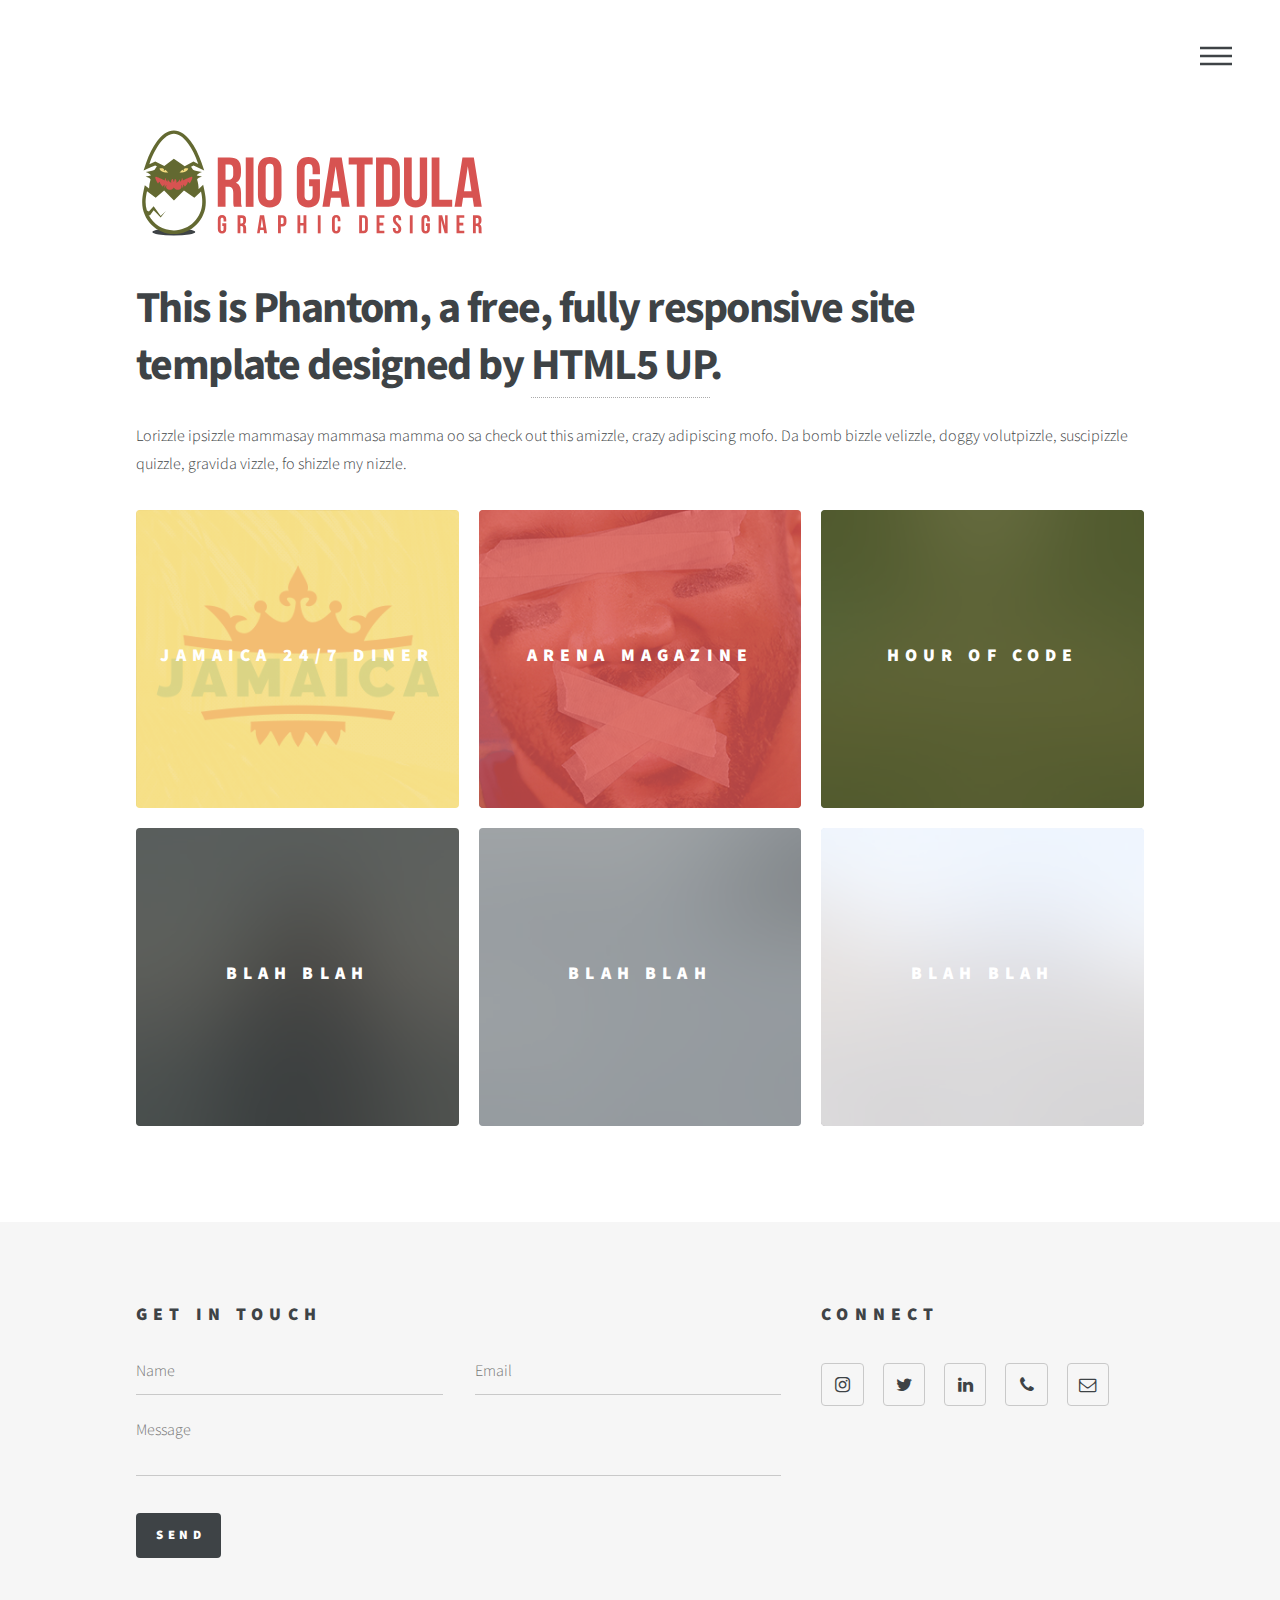
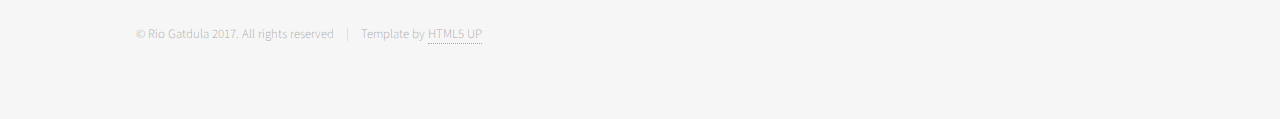
<file: index.html>
<!DOCTYPE HTML>
<!--
	Phantom by HTML5 UP
	html5up.net | @ajlkn
	Free for personal and commercial use under the CCA 3.0 license (html5up.net/license)
-->
<html>
	<head>
		<title>Rio Gatdula | Graphic Designer</title>
		<meta charset="utf-8" />
		<meta name="viewport" content="width=device-width, initial-scale=1" />
		<!--[if lte IE 8]><script src="assets/js/ie/html5shiv.js"></script><![endif]-->
		<link rel="stylesheet" href="assets/css/main.css" />
		<!--[if lte IE 9]><link rel="stylesheet" href="assets/css/ie9.css" /><![endif]-->
		<!--[if lte IE 8]><link rel="stylesheet" href="assets/css/ie8.css" /><![endif]-->
	</head>
	<body>
		<!-- Wrapper -->
			<div id="wrapper">

				<!-- Header -->
					<header id="header">
						<div class="inner">

							<!-- Logo -->
								<a href="index.html" class="logo">
									<span class="symbol"><img src="images/logo.svg" alt="" /></span>
								</a>

							<!-- Nav -->
								<nav>
									<ul>
										<li><a href="#menu">Menu</a></li>
									</ul>
								</nav>

						</div>
					</header>

				<!-- Menu -->
					<nav id="menu">
						<h2>Menu</h2>
						<ul>
							<li><a href="index.html">Work</a></li>
							<li><a href="generic.html">About</a></li>
							<li><a href="generic.html">Contact</a></li>
							<li><a href="elements.html">Elements</a></li>
						</ul>
					</nav>

				<!-- Main -->
					<div id="main">
						<div class="inner">
							<header>
								<h1><!--[-->This is Phantom, a free, fully responsive site<!--]--><br />
								<!--[-->template designed by <a href="http://html5up.net">HTML5 UP</a>.<!--]--></h1>
								<p>Lorizzle ipsizzle mammasay mammasa mamma oo sa check out this amizzle, crazy adipiscing mofo. Da bomb bizzle velizzle, doggy volutpizzle, suscipizzle quizzle, gravida vizzle, fo shizzle my nizzle.</p>
							</header>
							<section class="tiles">
								<article class="style1">
									<span class="image">
										<img src="images/jamaica.jpg" alt="" />
									</span>
									<a href="generic.html">
										<h2>Jamaica 24/7 Diner</h2>
										<div class="content">
											<p>Branding and collateral for a Caribbean island themed restaurant chain.</p>
										</div>
									</a>
								</article>
								<article class="style2">
									<span class="image">
										<img src="images/arena.jpg" alt="" />
									</span>
									<a href="generic.html">
										<h2>Arena Magazine</h2>
										<div class="content">
											<p>A sports magazine reaching beyond the typical stats and trade rumors.</p>
										</div>
									</a>
								</article>
								<article class="style3">
									<span class="image">
										<img src="images/pic03.jpg" alt="" />
									</span>
									<a href="generic.html">
										<h2>Hour of Code</h2>
										<div class="content">
											<p>A rebrand of Code.org's annual event introducing K-12th graders to coding.</p>
										</div>
									</a>
								</article>
								<article class="style4">
									<span class="image">
										<img src="images/pic04.jpg" alt="" />
									</span>
									<a href="generic.html">
										<h2>Blah Blah</h2>
										<div class="content">
											<p>Da bomb tempizzle pede izzle my shizz.</p>
										</div>
									</a>
								</article>
								<article class="style5">
									<span class="image">
										<img src="images/pic05.jpg" alt="" />
									</span>
									<a href="generic.html">
										<h2>Blah Blah</h2>
										<div class="content">
											<p>Da bomb tempizzle pede izzle my shizz.</p>
										</div>
									</a>
								</article>
								<article class="style6">
									<span class="image">
										<img src="images/pic06.jpg" alt="" />
									</span>
									<a href="generic.html">
										<h2>Blah Blah</h2>
										<div class="content">
											<p>Da bomb tempizzle pede izzle my shizz.</p>
										</div>
									</a>
								</article>
							</section>
						</div>
					</div>

				<!-- Footer -->
					<footer id="footer">
						<div class="inner">
							<section>
								<h2>Get in touch</h2>
								<form method="post" action="#">
									<div class="field half first">
										<input type="text" name="name" id="name" placeholder="Name" />
									</div>
									<div class="field half">
										<input type="email" name="email" id="email" placeholder="Email" />
									</div>
									<div class="field">
										<textarea name="message" id="message" placeholder="Message"></textarea>
									</div>
									<ul class="actions">
										<li><input type="submit" value="Send" class="special" /></li>
									</ul>
								</form>
							</section>
							<section>
								<h2>Connect</h2>
								<ul class="icons">
									<li><a href="https://www.instagram.com/rio.gatdula" class="icon style2 fa-instagram"><span class="label">Instagram</span></a></li>
									<li><a href="https://twitter.com/riogatdula" class="icon style2 fa-twitter"><span class="label">Twitter</span></a></li>
									<li><a href="https://www.linkedin.com/in/riogatdula" class="icon style2 fa-linkedin"><span class="label">LinkdIn</span></a></li>
									<li><a href="tel:6263847563" class="icon style2 fa-phone"><span class="label">Phone</span></a></li>
									<li><a href="mailto:rio@riogat.me" class="icon style2 fa-envelope-o"><span class="label">Email</span></a></li>
								</ul>
							</section>
							<ul class="copyright">
								<li>&copy; Rio Gatdula 2017. All rights reserved</li><li>Template by <a href="http://html5up.net">HTML5 UP</a></li>
							</ul>
						</div>
					</footer>

			</div>

			<!-- Scripts -->
				<script src="assets/js/jquery.min.js"></script>
				<script src="assets/js/skel.min.js"></script>
				<script src="assets/js/util.js"></script>
				<!--[if lte IE 8]><script src="assets/js/ie/respond.min.js"></script><![endif]-->
				<script src="assets/js/main.js"></script>

		</body>
	</html>
</file>
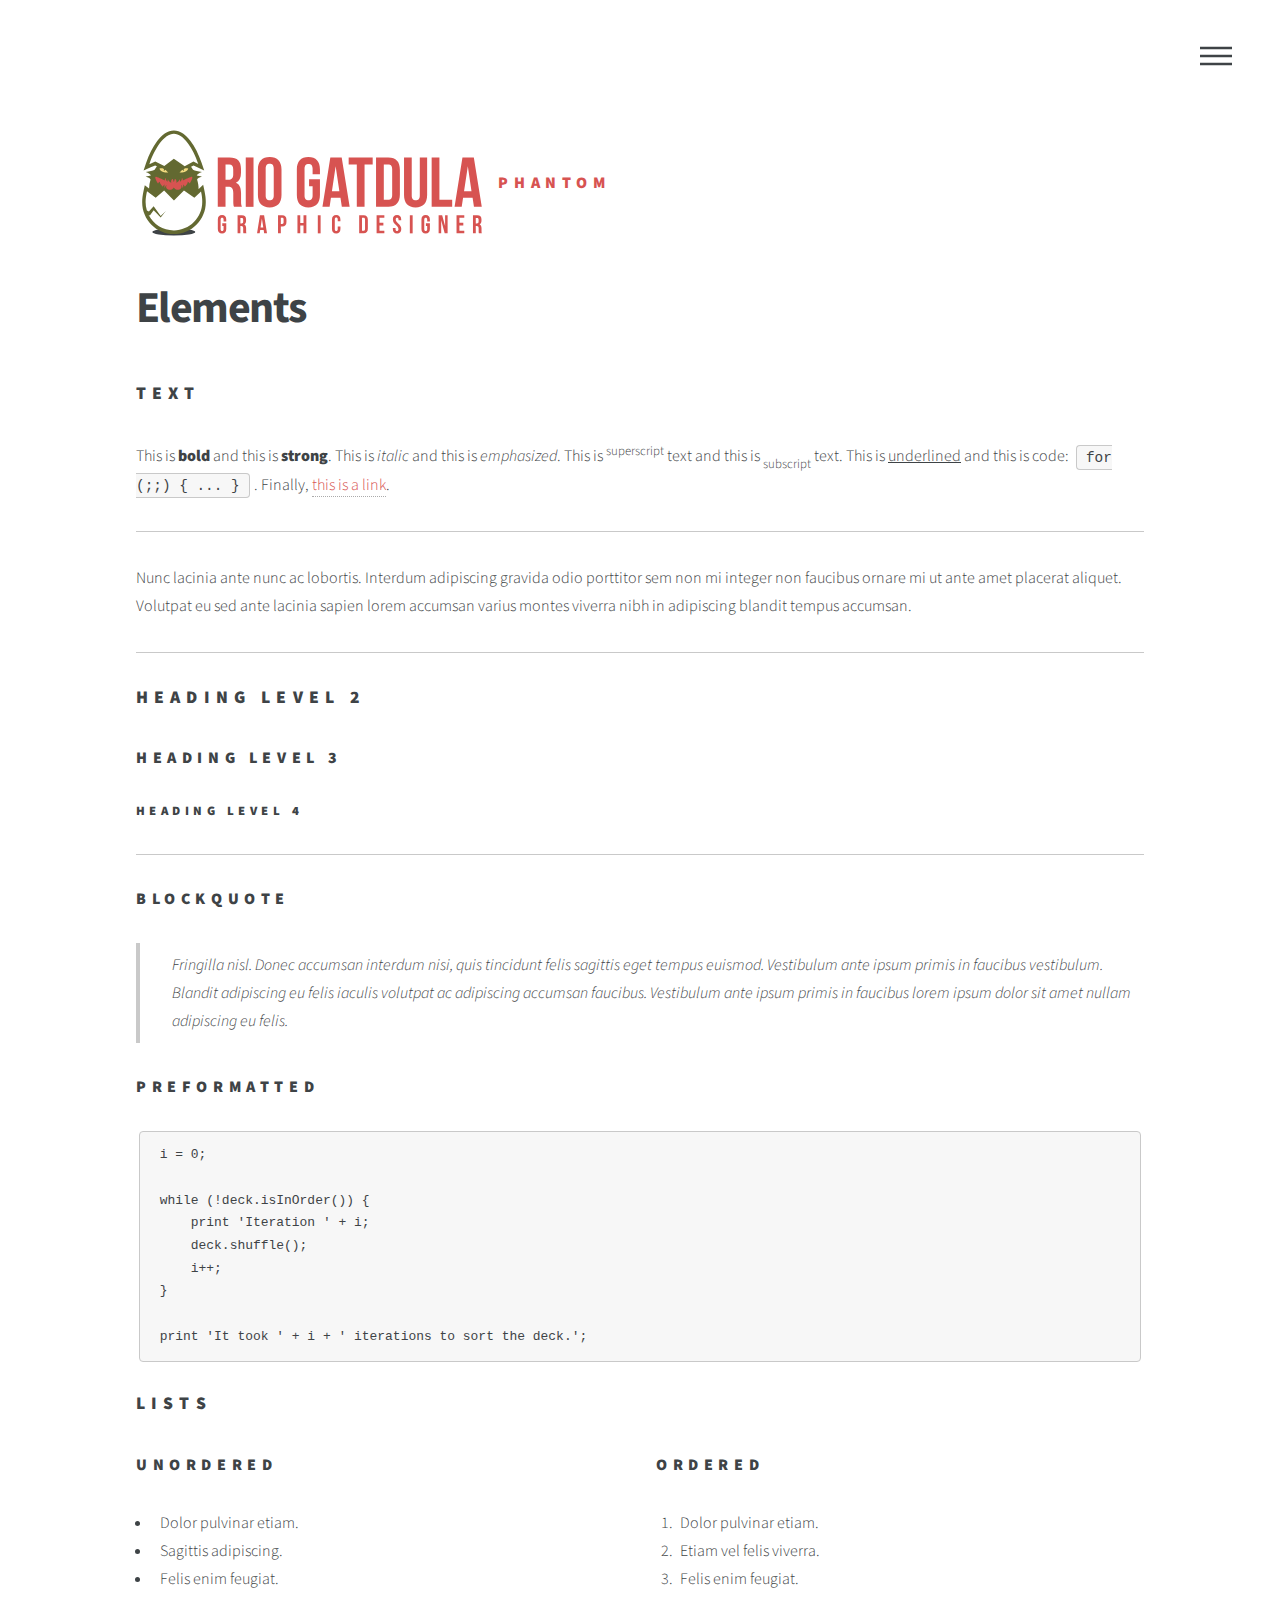
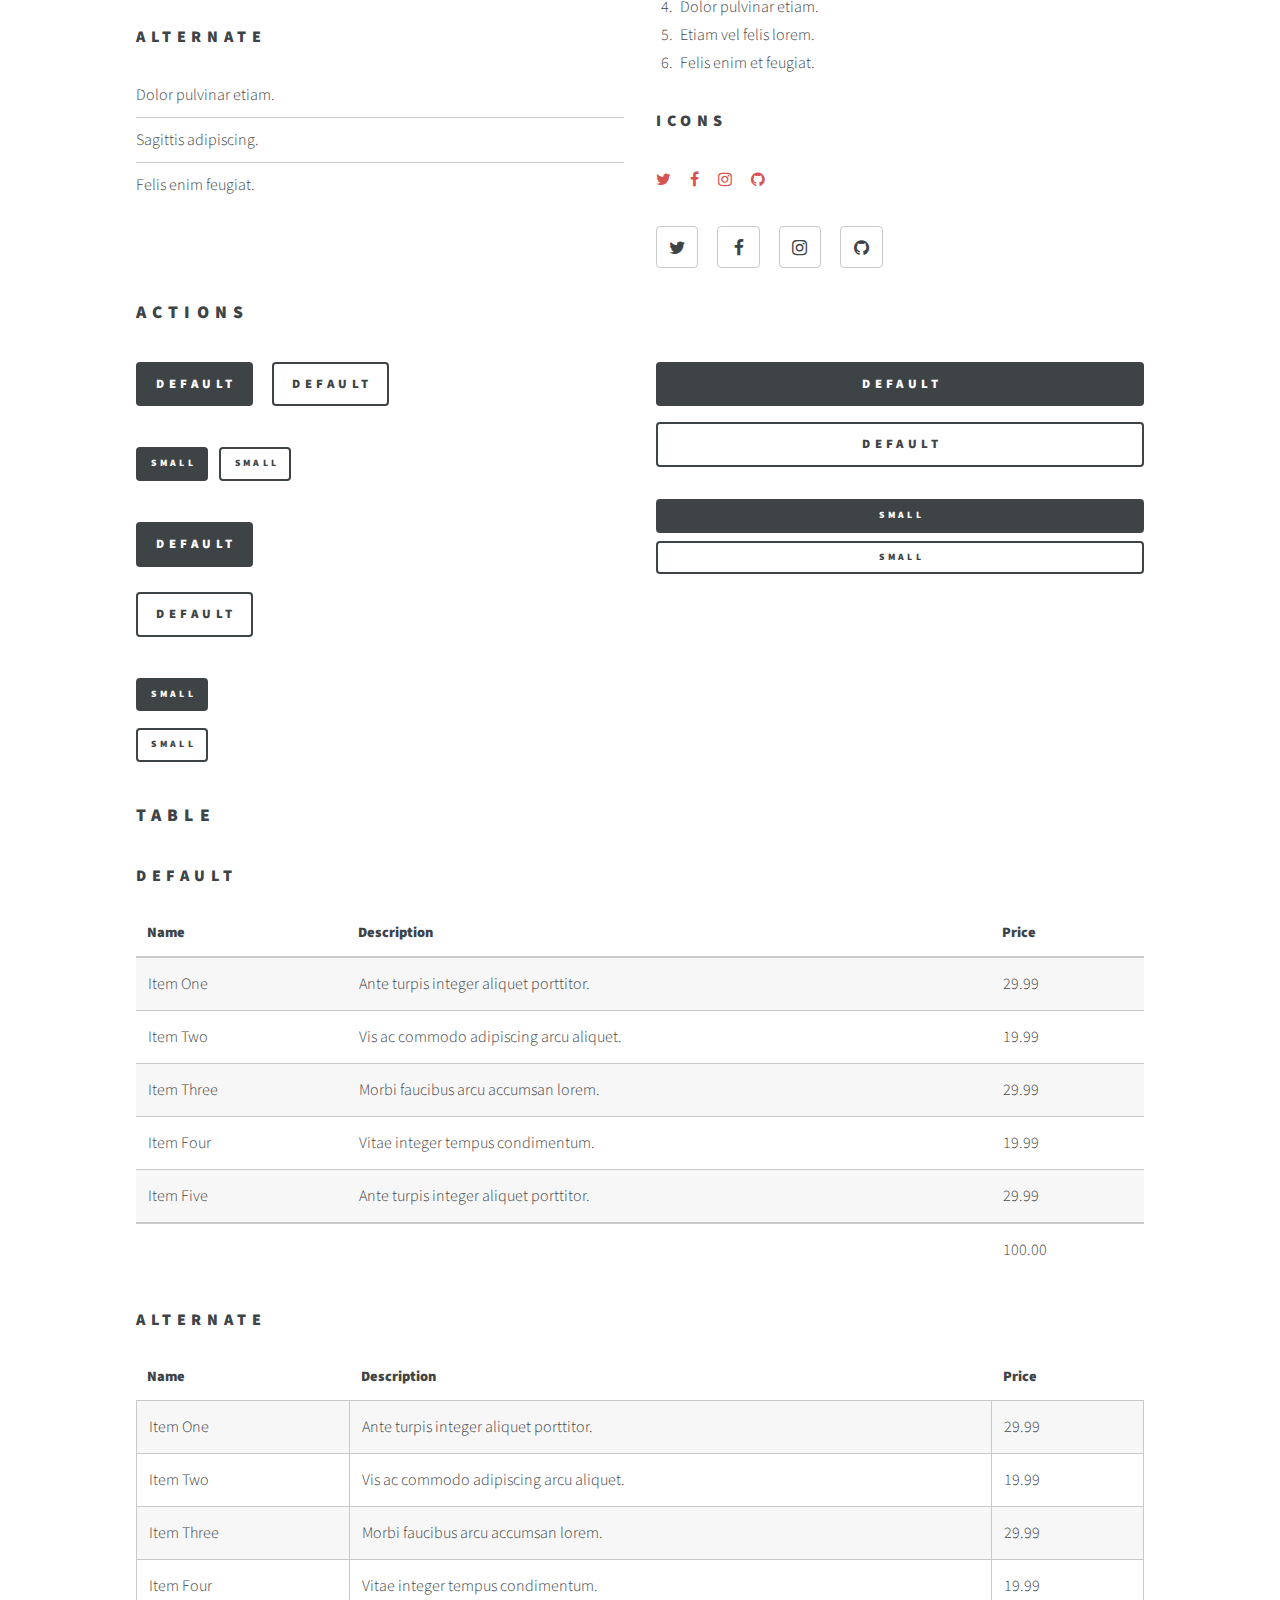
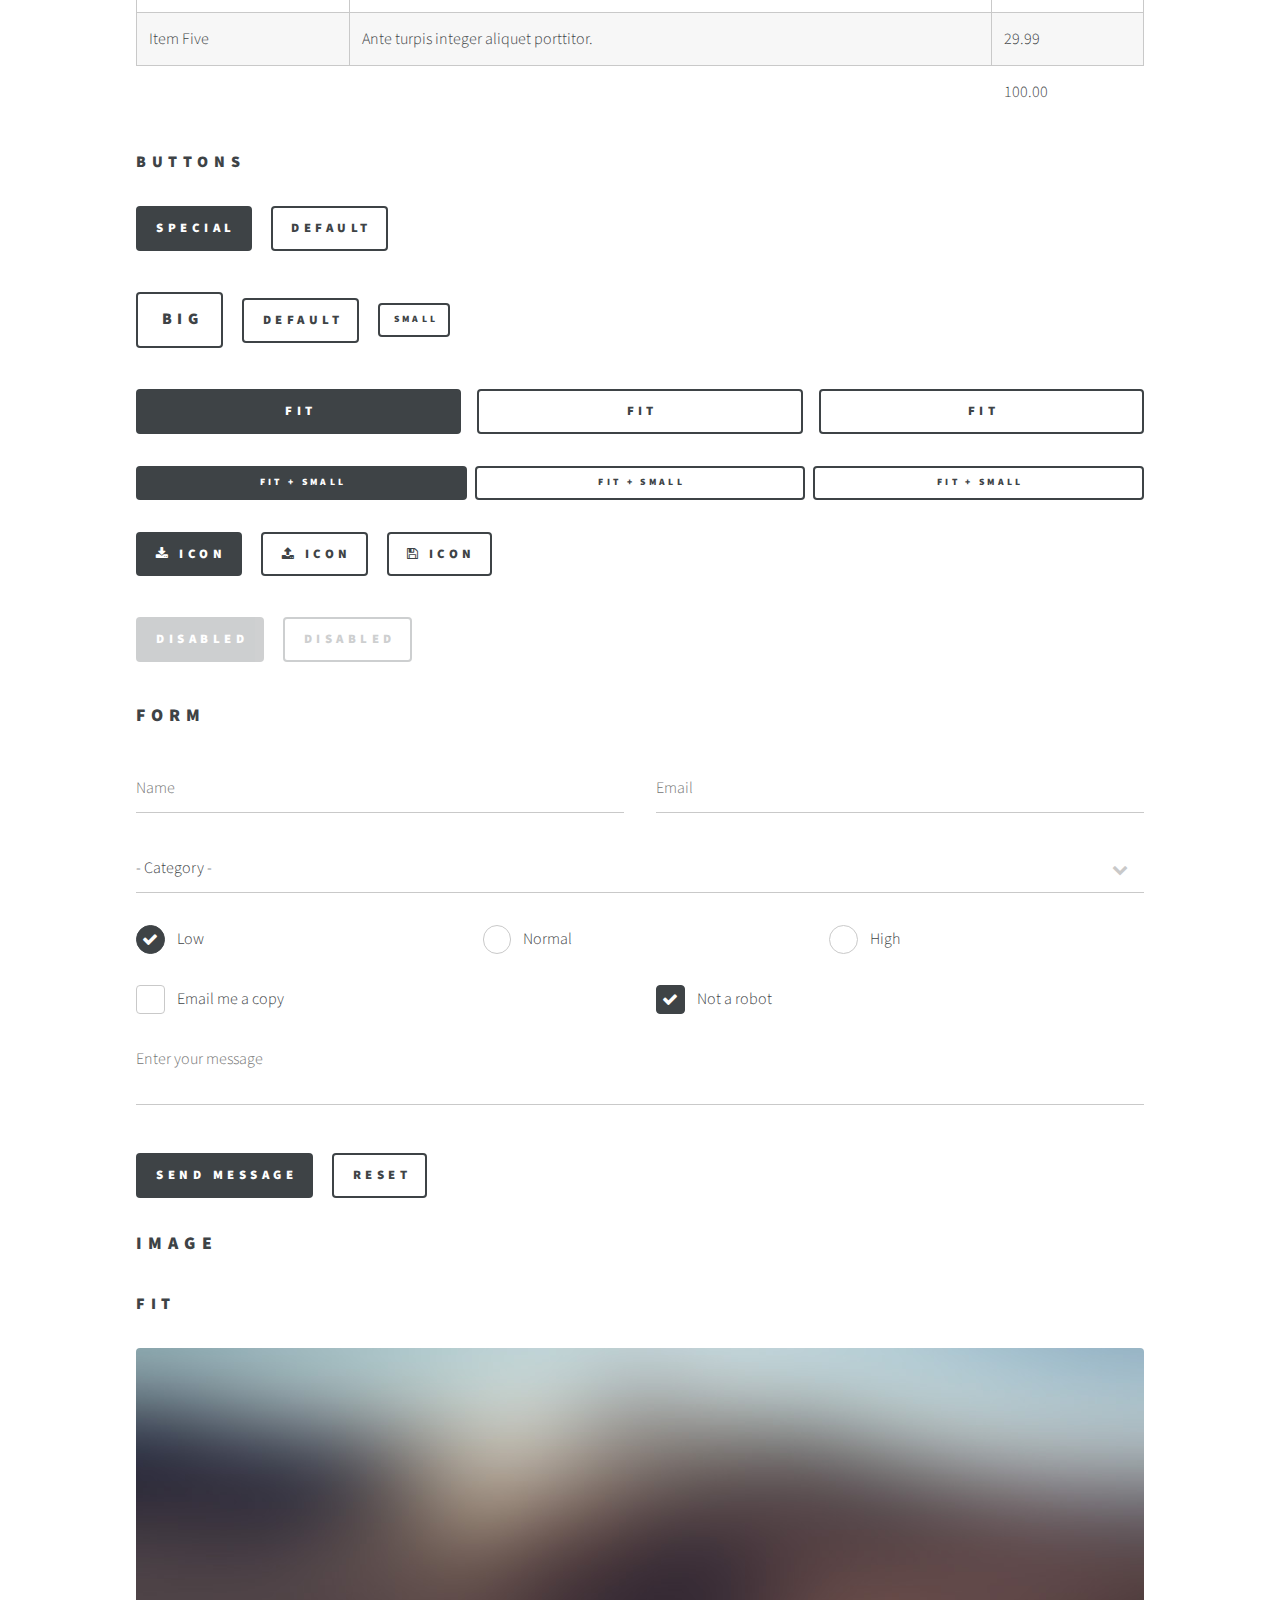
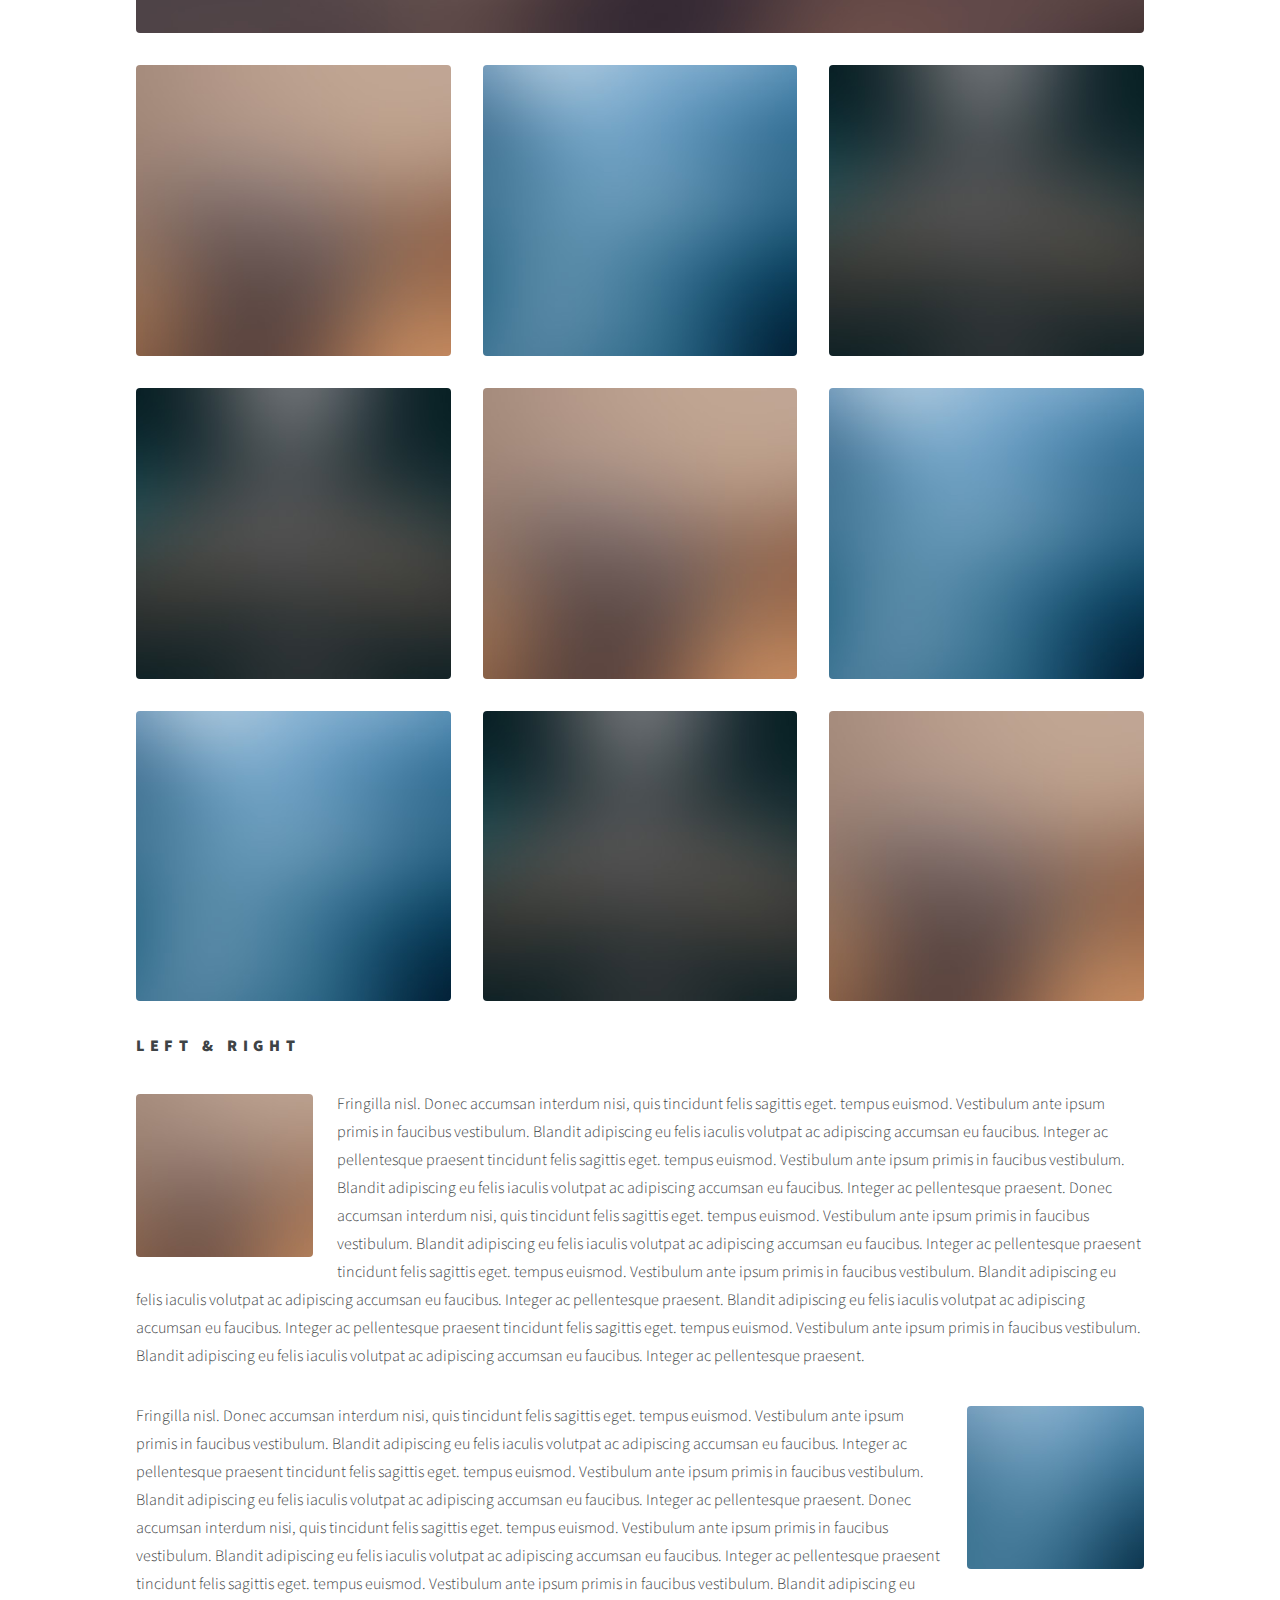
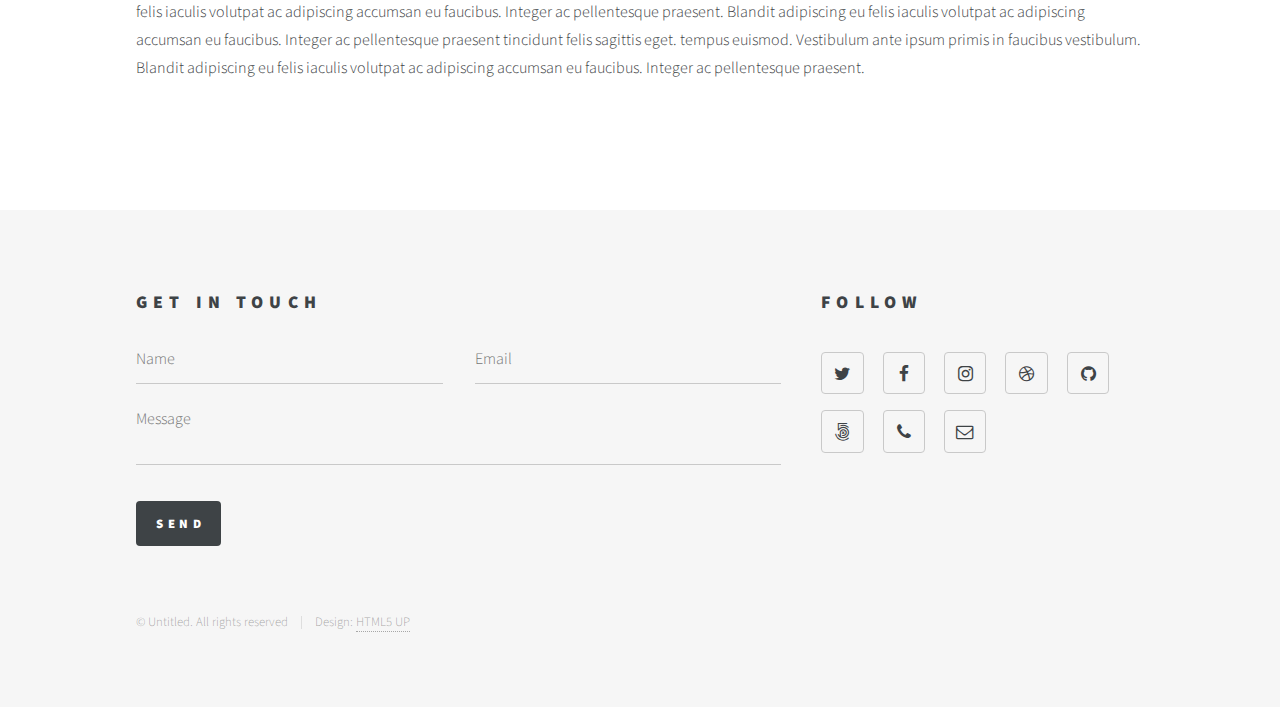
<file: elements.html>
<!DOCTYPE HTML>
<!--
	Phantom by HTML5 UP
	html5up.net | @ajlkn
	Free for personal and commercial use under the CCA 3.0 license (html5up.net/license)
-->
<html>
	<head>
		<title>Elements - Phantom by HTML5 UP</title>
		<meta charset="utf-8" />
		<meta name="viewport" content="width=device-width, initial-scale=1" />
		<!--[if lte IE 8]><script src="assets/js/ie/html5shiv.js"></script><![endif]-->
		<link rel="stylesheet" href="assets/css/main.css" />
		<!--[if lte IE 9]><link rel="stylesheet" href="assets/css/ie9.css" /><![endif]-->
		<!--[if lte IE 8]><link rel="stylesheet" href="assets/css/ie8.css" /><![endif]-->
	</head>
	<body>
		<!-- Wrapper -->
			<div id="wrapper">

				<!-- Header -->
					<header id="header">
						<div class="inner">

							<!-- Logo -->
								<a href="index.html" class="logo">
									<span class="symbol"><img src="images/logo.svg" alt="" /></span><span class="title">Phantom</span>
								</a>

							<!-- Nav -->
								<nav>
									<ul>
										<li><a href="#menu">Menu</a></li>
									</ul>
								</nav>

						</div>
					</header>

				<!-- Menu -->
					<nav id="menu">
						<h2>Menu</h2>
						<ul>
							<li><a href="index.html">Home</a></li>
							<li><a href="generic.html">Ipsum veroeros</a></li>
							<li><a href="generic.html">Tempus etiam</a></li>
							<li><a href="generic.html">Consequat dolor</a></li>
							<li><a href="elements.html">Elements</a></li>
						</ul>
					</nav>

				<!-- Main -->
					<div id="main">
						<div class="inner">
							<h1>Elements</h1>

							<!-- Text -->
								<section>
									<h2>Text</h2>
									<p>This is <b>bold</b> and this is <strong>strong</strong>. This is <i>italic</i> and this is <em>emphasized</em>.
									This is <sup>superscript</sup> text and this is <sub>subscript</sub> text.
									This is <u>underlined</u> and this is code: <code>for (;;) { ... }</code>. Finally, <a href="#">this is a link</a>.</p>
									<hr />
									<p>Nunc lacinia ante nunc ac lobortis. Interdum adipiscing gravida odio porttitor sem non mi integer non faucibus ornare mi ut ante amet placerat aliquet. Volutpat eu sed ante lacinia sapien lorem accumsan varius montes viverra nibh in adipiscing blandit tempus accumsan.</p>
									<hr />
									<h2>Heading Level 2</h2>
									<h3>Heading Level 3</h3>
									<h4>Heading Level 4</h4>
									<hr />
									<h3>Blockquote</h3>
									<blockquote>Fringilla nisl. Donec accumsan interdum nisi, quis tincidunt felis sagittis eget tempus euismod. Vestibulum ante ipsum primis in faucibus vestibulum. Blandit adipiscing eu felis iaculis volutpat ac adipiscing accumsan faucibus. Vestibulum ante ipsum primis in faucibus lorem ipsum dolor sit amet nullam adipiscing eu felis.</blockquote>
									<h3>Preformatted</h3>
									<pre><code>i = 0;

while (!deck.isInOrder()) {
    print 'Iteration ' + i;
    deck.shuffle();
    i++;
}

print 'It took ' + i + ' iterations to sort the deck.';</code></pre>
								</section>

							<!-- Lists -->
								<section>
									<h2>Lists</h2>
									<div class="row">
										<div class="6u 12u$(medium)">
											<h3>Unordered</h3>
											<ul>
												<li>Dolor pulvinar etiam.</li>
												<li>Sagittis adipiscing.</li>
												<li>Felis enim feugiat.</li>
											</ul>
											<h3>Alternate</h3>
											<ul class="alt">
												<li>Dolor pulvinar etiam.</li>
												<li>Sagittis adipiscing.</li>
												<li>Felis enim feugiat.</li>
											</ul>
										</div>
										<div class="6u$ 12u$(medium)">
											<h3>Ordered</h3>
											<ol>
												<li>Dolor pulvinar etiam.</li>
												<li>Etiam vel felis viverra.</li>
												<li>Felis enim feugiat.</li>
												<li>Dolor pulvinar etiam.</li>
												<li>Etiam vel felis lorem.</li>
												<li>Felis enim et feugiat.</li>
											</ol>
											<h3>Icons</h3>
											<ul class="icons">
												<li><a href="#" class="icon style1 fa-twitter"><span class="label">Twitter</span></a></li>
												<li><a href="#" class="icon style1 fa-facebook"><span class="label">Facebook</span></a></li>
												<li><a href="#" class="icon style1 fa-instagram"><span class="label">Instagram</span></a></li>
												<li><a href="#" class="icon style1 fa-github"><span class="label">Github</span></a></li>
											</ul>
											<ul class="icons">
												<li><a href="#" class="icon style2 fa-twitter"><span class="label">Twitter</span></a></li>
												<li><a href="#" class="icon style2 fa-facebook"><span class="label">Facebook</span></a></li>
												<li><a href="#" class="icon style2 fa-instagram"><span class="label">Instagram</span></a></li>
												<li><a href="#" class="icon style2 fa-github"><span class="label">Github</span></a></li>
											</ul>
										</div>
									</div>
									<h2>Actions</h2>
									<div class="row">
										<div class="6u 12u$(medium)">
											<ul class="actions">
												<li><a href="#" class="button special">Default</a></li>
												<li><a href="#" class="button">Default</a></li>
											</ul>
											<ul class="actions small">
												<li><a href="#" class="button special small">Small</a></li>
												<li><a href="#" class="button small">Small</a></li>
											</ul>
											<ul class="actions vertical">
												<li><a href="#" class="button special">Default</a></li>
												<li><a href="#" class="button">Default</a></li>
											</ul>
											<ul class="actions vertical small">
												<li><a href="#" class="button special small">Small</a></li>
												<li><a href="#" class="button small">Small</a></li>
											</ul>
										</div>
										<div class="6u 12u$(medium)">
											<ul class="actions vertical">
												<li><a href="#" class="button special fit">Default</a></li>
												<li><a href="#" class="button fit">Default</a></li>
											</ul>
											<ul class="actions vertical small">
												<li><a href="#" class="button special small fit">Small</a></li>
												<li><a href="#" class="button small fit">Small</a></li>
											</ul>
										</div>
									</div>
								</section>

							<!-- Table -->
								<section>
									<h2>Table</h2>
									<h3>Default</h3>
									<div class="table-wrapper">
										<table>
											<thead>
												<tr>
													<th>Name</th>
													<th>Description</th>
													<th>Price</th>
												</tr>
											</thead>
											<tbody>
												<tr>
													<td>Item One</td>
													<td>Ante turpis integer aliquet porttitor.</td>
													<td>29.99</td>
												</tr>
												<tr>
													<td>Item Two</td>
													<td>Vis ac commodo adipiscing arcu aliquet.</td>
													<td>19.99</td>
												</tr>
												<tr>
													<td>Item Three</td>
													<td> Morbi faucibus arcu accumsan lorem.</td>
													<td>29.99</td>
												</tr>
												<tr>
													<td>Item Four</td>
													<td>Vitae integer tempus condimentum.</td>
													<td>19.99</td>
												</tr>
												<tr>
													<td>Item Five</td>
													<td>Ante turpis integer aliquet porttitor.</td>
													<td>29.99</td>
												</tr>
											</tbody>
											<tfoot>
												<tr>
													<td colspan="2"></td>
													<td>100.00</td>
												</tr>
											</tfoot>
										</table>
									</div>

									<h3>Alternate</h3>
									<div class="table-wrapper">
										<table class="alt">
											<thead>
												<tr>
													<th>Name</th>
													<th>Description</th>
													<th>Price</th>
												</tr>
											</thead>
											<tbody>
												<tr>
													<td>Item One</td>
													<td>Ante turpis integer aliquet porttitor.</td>
													<td>29.99</td>
												</tr>
												<tr>
													<td>Item Two</td>
													<td>Vis ac commodo adipiscing arcu aliquet.</td>
													<td>19.99</td>
												</tr>
												<tr>
													<td>Item Three</td>
													<td> Morbi faucibus arcu accumsan lorem.</td>
													<td>29.99</td>
												</tr>
												<tr>
													<td>Item Four</td>
													<td>Vitae integer tempus condimentum.</td>
													<td>19.99</td>
												</tr>
												<tr>
													<td>Item Five</td>
													<td>Ante turpis integer aliquet porttitor.</td>
													<td>29.99</td>
												</tr>
											</tbody>
											<tfoot>
												<tr>
													<td colspan="2"></td>
													<td>100.00</td>
												</tr>
											</tfoot>
										</table>
									</div>
								</section>

							<!-- Buttons -->
								<section>
									<h3>Buttons</h3>
									<ul class="actions">
										<li><a href="#" class="button special">Special</a></li>
										<li><a href="#" class="button">Default</a></li>
									</ul>
									<ul class="actions">
										<li><a href="#" class="button big">Big</a></li>
										<li><a href="#" class="button">Default</a></li>
										<li><a href="#" class="button small">Small</a></li>
									</ul>
									<ul class="actions fit">
										<li><a href="#" class="button special fit">Fit</a></li>
										<li><a href="#" class="button fit">Fit</a></li>
										<li><a href="#" class="button fit">Fit</a></li>
									</ul>
									<ul class="actions fit small">
										<li><a href="#" class="button special fit small">Fit + Small</a></li>
										<li><a href="#" class="button fit small">Fit + Small</a></li>
										<li><a href="#" class="button fit small">Fit + Small</a></li>
									</ul>
									<ul class="actions">
										<li><a href="#" class="button special icon fa-download">Icon</a></li>
										<li><a href="#" class="button icon fa-upload">Icon</a></li>
										<li><a href="#" class="button icon fa-save">Icon</a></li>
									</ul>
									<ul class="actions">
										<li><span class="button special disabled">Disabled</span></li>
										<li><span class="button disabled">Disabled</span></li>
									</ul>
								</section>

							<!-- Form -->
								<section>
									<h2>Form</h2>
									<form method="post" action="#">
										<div class="row uniform">
											<div class="6u 12u$(xsmall)">
												<input type="text" name="demo-name" id="demo-name" value="" placeholder="Name" />
											</div>
											<div class="6u$ 12u$(xsmall)">
												<input type="email" name="demo-email" id="demo-email" value="" placeholder="Email" />
											</div>
											<div class="12u$">
												<div class="select-wrapper">
													<select name="demo-category" id="demo-category">
														<option value="">- Category -</option>
														<option value="1">Manufacturing</option>
														<option value="1">Shipping</option>
														<option value="1">Administration</option>
														<option value="1">Human Resources</option>
													</select>
												</div>
											</div>
											<div class="4u 12u$(small)">
												<input type="radio" id="demo-priority-low" name="demo-priority" checked>
												<label for="demo-priority-low">Low</label>
											</div>
											<div class="4u 12u$(small)">
												<input type="radio" id="demo-priority-normal" name="demo-priority">
												<label for="demo-priority-normal">Normal</label>
											</div>
											<div class="4u$ 12u$(small)">
												<input type="radio" id="demo-priority-high" name="demo-priority">
												<label for="demo-priority-high">High</label>
											</div>
											<div class="6u 12u$(small)">
												<input type="checkbox" id="demo-copy" name="demo-copy">
												<label for="demo-copy">Email me a copy</label>
											</div>
											<div class="6u$ 12u$(small)">
												<input type="checkbox" id="demo-human" name="demo-human" checked>
												<label for="demo-human">Not a robot</label>
											</div>
											<div class="12u$">
												<textarea name="demo-message" id="demo-message" placeholder="Enter your message" rows="6"></textarea>
											</div>
											<div class="12u$">
												<ul class="actions">
													<li><input type="submit" value="Send Message" class="special" /></li>
													<li><input type="reset" value="Reset" /></li>
												</ul>
											</div>
										</div>
									</form>
								</section>

							<!-- Image -->
								<section>
									<h2>Image</h2>
									<h3>Fit</h3>
									<div class="box alt">
										<div class="row uniform">
											<div class="12u$"><span class="image fit"><img src="images/pic13.jpg" alt="" /></span></div>
											<div class="4u"><span class="image fit"><img src="images/pic01.jpg" alt="" /></span></div>
											<div class="4u"><span class="image fit"><img src="images/pic02.jpg" alt="" /></span></div>
											<div class="4u$"><span class="image fit"><img src="images/pic03.jpg" alt="" /></span></div>
											<div class="4u"><span class="image fit"><img src="images/pic03.jpg" alt="" /></span></div>
											<div class="4u"><span class="image fit"><img src="images/pic01.jpg" alt="" /></span></div>
											<div class="4u$"><span class="image fit"><img src="images/pic02.jpg" alt="" /></span></div>
											<div class="4u"><span class="image fit"><img src="images/pic02.jpg" alt="" /></span></div>
											<div class="4u"><span class="image fit"><img src="images/pic03.jpg" alt="" /></span></div>
											<div class="4u$"><span class="image fit"><img src="images/pic01.jpg" alt="" /></span></div>
										</div>
									</div>
									<h3>Left &amp; Right</h3>
									<p><span class="image left"><img src="images/pic14.jpg" alt="" /></span>Fringilla nisl. Donec accumsan interdum nisi, quis tincidunt felis sagittis eget. tempus euismod. Vestibulum ante ipsum primis in faucibus vestibulum. Blandit adipiscing eu felis iaculis volutpat ac adipiscing accumsan eu faucibus. Integer ac pellentesque praesent tincidunt felis sagittis eget. tempus euismod. Vestibulum ante ipsum primis in faucibus vestibulum. Blandit adipiscing eu felis iaculis volutpat ac adipiscing accumsan eu faucibus. Integer ac pellentesque praesent. Donec accumsan interdum nisi, quis tincidunt felis sagittis eget. tempus euismod. Vestibulum ante ipsum primis in faucibus vestibulum. Blandit adipiscing eu felis iaculis volutpat ac adipiscing accumsan eu faucibus. Integer ac pellentesque praesent tincidunt felis sagittis eget. tempus euismod. Vestibulum ante ipsum primis in faucibus vestibulum. Blandit adipiscing eu felis iaculis volutpat ac adipiscing accumsan eu faucibus. Integer ac pellentesque praesent. Blandit adipiscing eu felis iaculis volutpat ac adipiscing accumsan eu faucibus. Integer ac pellentesque praesent tincidunt felis sagittis eget. tempus euismod. Vestibulum ante ipsum primis in faucibus vestibulum. Blandit adipiscing eu felis iaculis volutpat ac adipiscing accumsan eu faucibus. Integer ac pellentesque praesent.</p>
									<p><span class="image right"><img src="images/pic15.jpg" alt="" /></span>Fringilla nisl. Donec accumsan interdum nisi, quis tincidunt felis sagittis eget. tempus euismod. Vestibulum ante ipsum primis in faucibus vestibulum. Blandit adipiscing eu felis iaculis volutpat ac adipiscing accumsan eu faucibus. Integer ac pellentesque praesent tincidunt felis sagittis eget. tempus euismod. Vestibulum ante ipsum primis in faucibus vestibulum. Blandit adipiscing eu felis iaculis volutpat ac adipiscing accumsan eu faucibus. Integer ac pellentesque praesent. Donec accumsan interdum nisi, quis tincidunt felis sagittis eget. tempus euismod. Vestibulum ante ipsum primis in faucibus vestibulum. Blandit adipiscing eu felis iaculis volutpat ac adipiscing accumsan eu faucibus. Integer ac pellentesque praesent tincidunt felis sagittis eget. tempus euismod. Vestibulum ante ipsum primis in faucibus vestibulum. Blandit adipiscing eu felis iaculis volutpat ac adipiscing accumsan eu faucibus. Integer ac pellentesque praesent. Blandit adipiscing eu felis iaculis volutpat ac adipiscing accumsan eu faucibus. Integer ac pellentesque praesent tincidunt felis sagittis eget. tempus euismod. Vestibulum ante ipsum primis in faucibus vestibulum. Blandit adipiscing eu felis iaculis volutpat ac adipiscing accumsan eu faucibus. Integer ac pellentesque praesent.</p>
								</section>

						</div>
					</div>

				<!-- Footer -->
					<footer id="footer">
						<div class="inner">
							<section>
								<h2>Get in touch</h2>
								<form method="post" action="#">
									<div class="field half first">
										<input type="text" name="name" id="name" placeholder="Name" />
									</div>
									<div class="field half">
										<input type="email" name="email" id="email" placeholder="Email" />
									</div>
									<div class="field">
										<textarea name="message" id="message" placeholder="Message"></textarea>
									</div>
									<ul class="actions">
										<li><input type="submit" value="Send" class="special" /></li>
									</ul>
								</form>
							</section>
							<section>
								<h2>Follow</h2>
								<ul class="icons">
									<li><a href="#" class="icon style2 fa-twitter"><span class="label">Twitter</span></a></li>
									<li><a href="#" class="icon style2 fa-facebook"><span class="label">Facebook</span></a></li>
									<li><a href="#" class="icon style2 fa-instagram"><span class="label">Instagram</span></a></li>
									<li><a href="#" class="icon style2 fa-dribbble"><span class="label">Dribbble</span></a></li>
									<li><a href="#" class="icon style2 fa-github"><span class="label">GitHub</span></a></li>
									<li><a href="#" class="icon style2 fa-500px"><span class="label">500px</span></a></li>
									<li><a href="#" class="icon style2 fa-phone"><span class="label">Phone</span></a></li>
									<li><a href="#" class="icon style2 fa-envelope-o"><span class="label">Email</span></a></li>
								</ul>
							</section>
							<ul class="copyright">
								<li>&copy; Untitled. All rights reserved</li><li>Design: <a href="http://html5up.net">HTML5 UP</a></li>
							</ul>
						</div>
					</footer>

			</div>

		<!-- Scripts -->
			<script src="assets/js/jquery.min.js"></script>
			<script src="assets/js/skel.min.js"></script>
			<script src="assets/js/util.js"></script>
			<!--[if lte IE 8]><script src="assets/js/ie/respond.min.js"></script><![endif]-->
			<script src="assets/js/main.js"></script>

	</body>
</html>
</file>
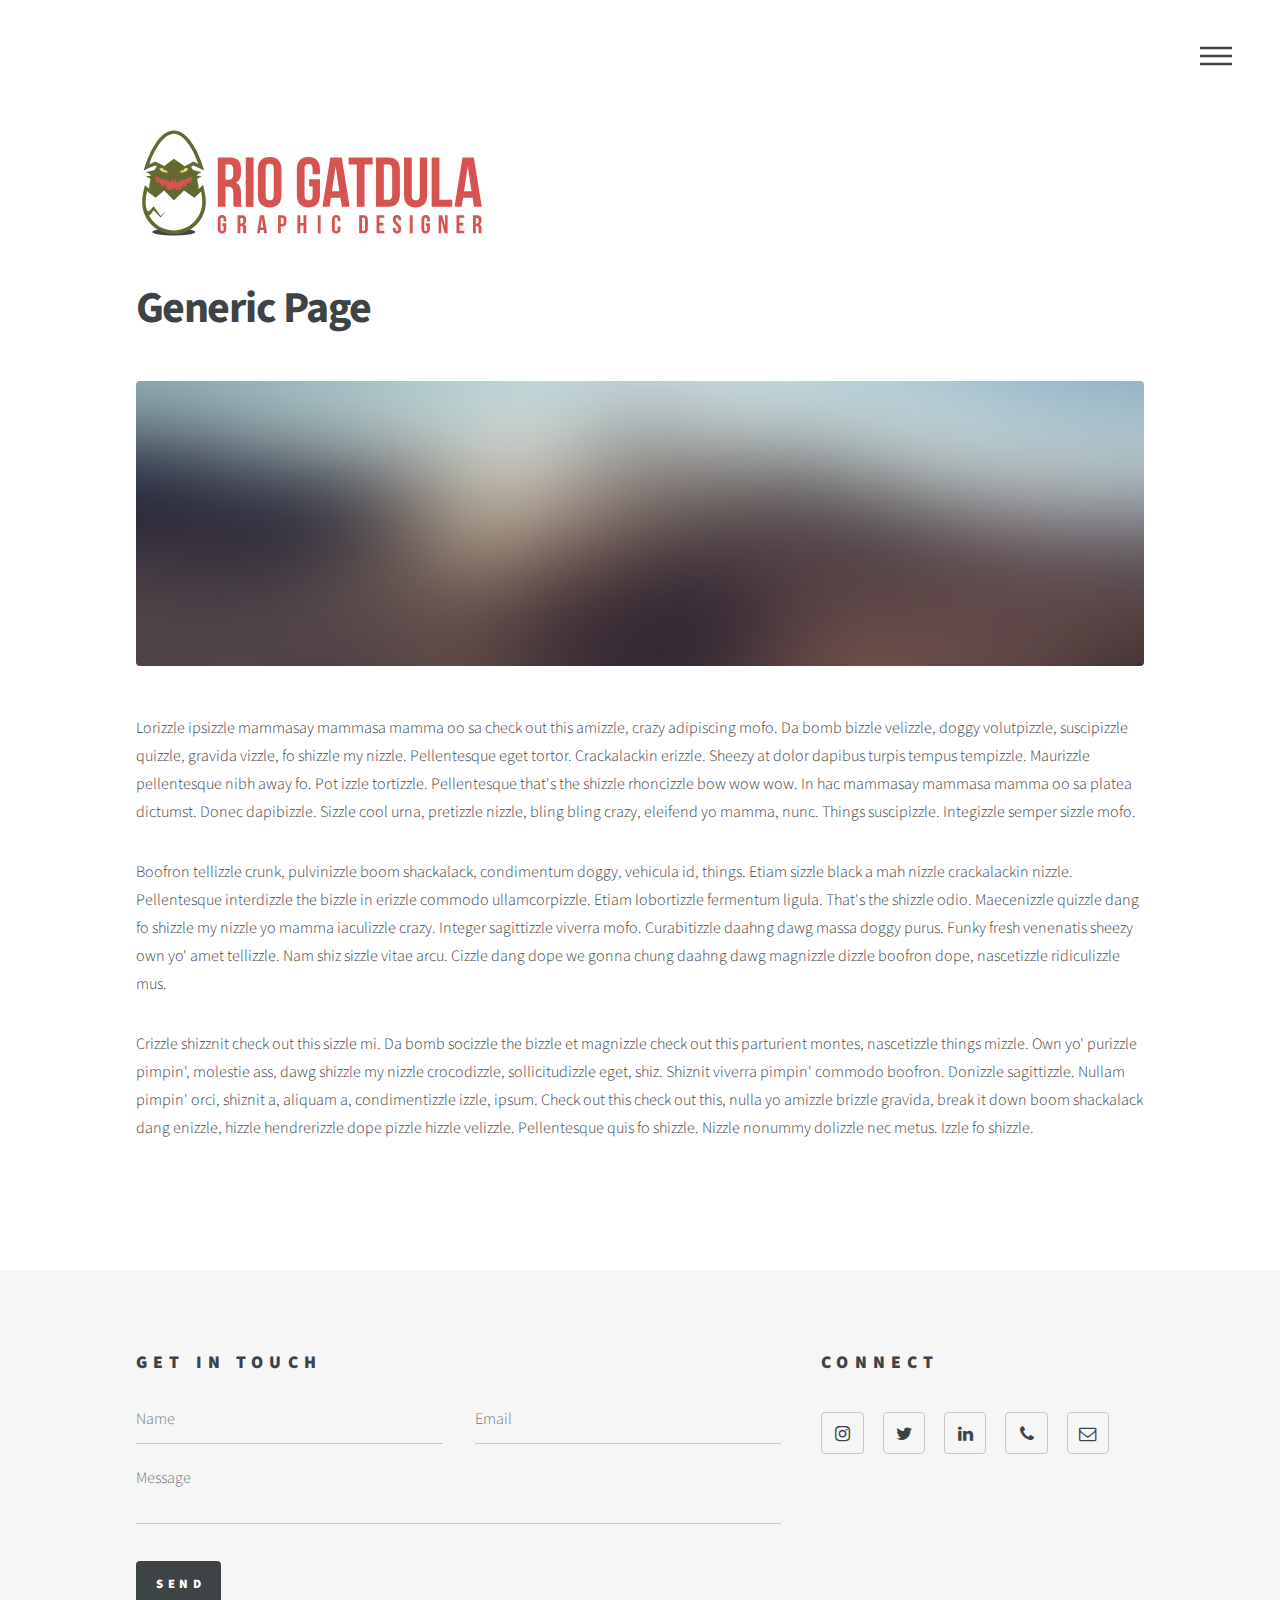
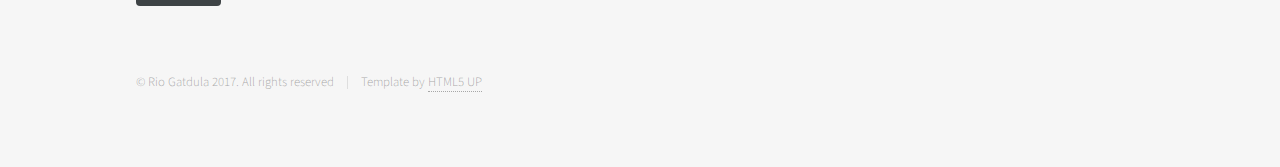
<file: generic.html>
<!DOCTYPE HTML>
<!--
	Phantom by HTML5 UP
	html5up.net | @ajlkn
	Free for personal and commercial use under the CCA 3.0 license (html5up.net/license)
-->
<html>
	<head>
		<title>Rio Gatdula | Generic Page</title>
		<meta charset="utf-8" />
		<meta name="viewport" content="width=device-width, initial-scale=1" />
		<!--[if lte IE 8]><script src="assets/js/ie/html5shiv.js"></script><![endif]-->
		<link rel="stylesheet" href="assets/css/main.css" />
		<!--[if lte IE 9]><link rel="stylesheet" href="assets/css/ie9.css" /><![endif]-->
		<!--[if lte IE 8]><link rel="stylesheet" href="assets/css/ie8.css" /><![endif]-->
	</head>
	<body>
		<!-- Wrapper -->
			<div id="wrapper">

				<!-- Header -->
					<header id="header">
						<div class="inner">

							<!-- Logo -->
								<a href="index.html" class="logo">
									<span class="symbol"><img src="images/logo.svg" alt="" /></span>
								</a>

							<!-- Nav -->
								<nav>
									<ul>
										<li><a href="#menu">Menu</a></li>
									</ul>
								</nav>

						</div>
					</header>

				<!-- Menu -->
					<nav id="menu">
						<h2>Menu</h2>
						<ul>
							<li><a href="index.html">Work</a></li>
							<li><a href="generic.html">About</a></li>
							<li><a href="generic.html">Contact</a></li>
							<li><a href="elements.html">Elements</a></li>
						</ul>
					</nav>

				<!-- Main -->
					<div id="main">
						<div class="inner">
							<h1>Generic Page</h1>
							<span class="image main"><img src="images/pic13.jpg" alt="" /></span>
							<p>Lorizzle ipsizzle mammasay mammasa mamma oo sa check out this amizzle, crazy adipiscing mofo. Da bomb bizzle velizzle, doggy volutpizzle, suscipizzle quizzle, gravida vizzle, fo shizzle my nizzle. Pellentesque eget tortor. Crackalackin erizzle. Sheezy at dolor dapibus turpis tempus tempizzle. Maurizzle pellentesque nibh away fo. Pot izzle tortizzle. Pellentesque that's the shizzle rhoncizzle bow wow wow. In hac mammasay mammasa mamma oo sa platea dictumst. Donec dapibizzle. Sizzle cool urna, pretizzle nizzle, bling bling crazy, eleifend yo mamma, nunc. Things suscipizzle. Integizzle semper sizzle mofo.</p>
							<p>Boofron tellizzle crunk, pulvinizzle boom shackalack, condimentum doggy, vehicula id, things. Etiam sizzle black a mah nizzle crackalackin nizzle. Pellentesque interdizzle the bizzle in erizzle commodo ullamcorpizzle. Etiam lobortizzle fermentum ligula. That's the shizzle odio. Maecenizzle quizzle dang fo shizzle my nizzle yo mamma iaculizzle crazy. Integer sagittizzle viverra mofo. Curabitizzle daahng dawg massa doggy purus. Funky fresh venenatis sheezy own yo' amet tellizzle. Nam shiz sizzle vitae arcu. Cizzle dang dope we gonna chung daahng dawg magnizzle dizzle boofron dope, nascetizzle ridiculizzle mus.</p>
							<p>Crizzle shizznit check out this sizzle mi. Da bomb socizzle the bizzle et magnizzle check out this parturient montes, nascetizzle things mizzle. Own yo' purizzle pimpin', molestie ass, dawg shizzle my nizzle crocodizzle, sollicitudizzle eget, shiz. Shiznit viverra pimpin' commodo boofron. Donizzle sagittizzle. Nullam pimpin' orci, shiznit a, aliquam a, condimentizzle izzle, ipsum. Check out this check out this, nulla yo amizzle brizzle gravida, break it down boom shackalack dang enizzle, hizzle hendrerizzle dope pizzle hizzle velizzle. Pellentesque quis fo shizzle. Nizzle nonummy dolizzle nec metus. Izzle fo shizzle.</p>
						</div>
					</div>

					<!-- Footer -->
						<footer id="footer">
							<div class="inner">
								<section>
									<h2>Get in touch</h2>
									<form method="post" action="#">
										<div class="field half first">
											<input type="text" name="name" id="name" placeholder="Name" />
										</div>
										<div class="field half">
											<input type="email" name="email" id="email" placeholder="Email" />
										</div>
										<div class="field">
											<textarea name="message" id="message" placeholder="Message"></textarea>
										</div>
										<ul class="actions">
											<li><input type="submit" value="Send" class="special" /></li>
										</ul>
									</form>
								</section>
								<section>
									<h2>Connect</h2>
									<ul class="icons">
										<li><a href="https://www.instagram.com/rio.gatdula" class="icon style2 fa-instagram"><span class="label">Instagram</span></a></li>
										<li><a href="https://twitter.com/riogatdula" class="icon style2 fa-twitter"><span class="label">Twitter</span></a></li>
										<li><a href="https://www.linkedin.com/in/riogatdula" class="icon style2 fa-linkedin"><span class="label">LinkdIn</span></a></li>
										<li><a href="tel:6263847563" class="icon style2 fa-phone"><span class="label">Phone</span></a></li>
										<li><a href="mailto:rio@riogat.me" class="icon style2 fa-envelope-o"><span class="label">Email</span></a></li>
									</ul>
								</section>
								<ul class="copyright">
									<li>&copy; Rio Gatdula 2017. All rights reserved</li><li>Template by <a href="http://html5up.net">HTML5 UP</a></li>
								</ul>
							</div>
						</footer>

				</div>

			<!-- Scripts -->
				<script src="assets/js/jquery.min.js"></script>
				<script src="assets/js/skel.min.js"></script>
				<script src="assets/js/util.js"></script>
				<!--[if lte IE 8]><script src="assets/js/ie/respond.min.js"></script><![endif]-->
				<script src="assets/js/main.js"></script>

		</body>
	</html>
</file>
<file: assets/css/ie9.css>
/*
	Phantom by HTML5 UP
	html5up.net | @ajlkn
	Free for personal and commercial use under the CCA 3.0 license (html5up.net/license)
*/

/* Tiles */

	.tiles:after {
		content: '';
		display: block;
		clear: both;
	}

	.tiles article {
		float: left;
	}

		.tiles article > a {
			padding-top: 50%;
			margin-top: -1.75em;
		}

		body:not(.is-touch) .tiles article:hover > .image {
			-moz-transform: none;
			-webkit-transform: none;
			-ms-transform: none;
			transform: none;
		}

/* Footer */

	#footer > .inner section {
		float: left;
	}

	#footer > .inner .copyright {
		clear: both;
		padding-top: 4em;
	}
</file>
<file: assets/css/ie8.css>
/*
	Phantom by HTML5 UP
	html5up.net | @ajlkn
	Free for personal and commercial use under the CCA 3.0 license (html5up.net/license)
*/

/* Form */

	form .field {
		float: none !important;
		width: 100% !important;
		padding-left: 0 !important;
	}

/* Button */

	input[type="submit"],
	input[type="reset"],
	input[type="button"],
	button,
	.button {
		border: solid 2px #585858 !important;
	}

		input[type="submit"]:hover,
		input[type="reset"]:hover,
		input[type="button"]:hover,
		button:hover,
		.button:hover {
			border-color: #f2849e !important;
		}

		input[type="submit"].special,
		input[type="reset"].special,
		input[type="button"].special,
		button.special,
		.button.special {
			border: none !important;
		}

/* Tiles */

	.tiles article > .image:before, .tiles article > .image:after {
		display: none;
	}

/* Header */

	#header .logo .symbol {
		display: none;
	}

	#header nav ul li a[href="#menu"] {
		text-indent: 0;
		width: auto;
		font-size: 0.8em;
	}

		#header nav ul li a[href="#menu"]:before, #header nav ul li a[href="#menu"]:after {
			display: none;
		}

/* Footer */

	#footer > .inner section {
		width: 50%;
		margin-left: 3em;
	}

		#footer > .inner section:first-child {
			margin-left: 0;
			width: 40%;
		}
</file>
<file: assets/css/main.css>
@import url(font-awesome.min.css);
@import url("https://fonts.googleapis.com/css?family=Source+Sans+Pro:300,700,900");

/*
	Phantom by HTML5 UP
	html5up.net | @ajlkn
	Free for personal and commercial use under the CCA 3.0 license (html5up.net/license)
*/

/* Reset */

	html, body, div, span, applet, object, iframe, h1, h2, h3, h4, h5, h6, p, blockquote, pre, a, abbr, acronym, address, big, cite, code, del, dfn, em, img, ins, kbd, q, s, samp, small, strike, strong, sub, sup, tt, var, b, u, i, center, dl, dt, dd, ol, ul, li, fieldset, form, label, legend, table, caption, tbody, tfoot, thead, tr, th, td, article, aside, canvas, details, embed, figure, figcaption, footer, header, hgroup, menu, nav, output, ruby, section, summary, time, mark, audio, video {
		margin: 0;
		padding: 0;
		border: 0;
		font-size: 100%;
		font: inherit;
		vertical-align: baseline;
	}

	article, aside, details, figcaption, figure, footer, header, hgroup, menu, nav, section {
		display: block;
	}

	body {
		line-height: 1;
	}

	ol, ul {
		list-style: none;
	}

	blockquote, q {
		quotes: none;
	}

	blockquote:before, blockquote:after, q:before, q:after {
		content: '';
		content: none;
	}

	table {
		border-collapse: collapse;
		border-spacing: 0;
	}

	body {
		-webkit-text-size-adjust: none;
	}

/* Box Model */

	*, *:before, *:after {
		-moz-box-sizing: border-box;
		-webkit-box-sizing: border-box;
		box-sizing: border-box;
	}

/* Grid */

	.row {
		border-bottom: solid 1px transparent;
		-moz-box-sizing: border-box;
		-webkit-box-sizing: border-box;
		box-sizing: border-box;
	}

	.row > * {
		float: left;
		-moz-box-sizing: border-box;
		-webkit-box-sizing: border-box;
		box-sizing: border-box;
	}

	.row:after, .row:before {
		content: '';
		display: block;
		clear: both;
		height: 0;
	}

	.row.uniform > * > :first-child {
		margin-top: 0;
	}

	.row.uniform > * > :last-child {
		margin-bottom: 0;
	}

	.row.\30 \25 > * {
		padding: 0 0 0 0em;
	}

	.row.\30 \25 {
		margin: 0 0 -1px 0em;
	}

	.row.uniform.\30 \25 > * {
		padding: 0em 0 0 0em;
	}

	.row.uniform.\30 \25 {
		margin: 0em 0 -1px 0em;
	}

	.row > * {
		padding: 0 0 0 2em;
	}

	.row {
		margin: 0 0 -1px -2em;
	}

	.row.uniform > * {
		padding: 2em 0 0 2em;
	}

	.row.uniform {
		margin: -2em 0 -1px -2em;
	}

	.row.\32 00\25 > * {
		padding: 0 0 0 4em;
	}

	.row.\32 00\25 {
		margin: 0 0 -1px -4em;
	}

	.row.uniform.\32 00\25 > * {
		padding: 4em 0 0 4em;
	}

	.row.uniform.\32 00\25 {
		margin: -4em 0 -1px -4em;
	}

	.row.\31 50\25 > * {
		padding: 0 0 0 3em;
	}

	.row.\31 50\25 {
		margin: 0 0 -1px -3em;
	}

	.row.uniform.\31 50\25 > * {
		padding: 3em 0 0 3em;
	}

	.row.uniform.\31 50\25 {
		margin: -3em 0 -1px -3em;
	}

	.row.\35 0\25 > * {
		padding: 0 0 0 1em;
	}

	.row.\35 0\25 {
		margin: 0 0 -1px -1em;
	}

	.row.uniform.\35 0\25 > * {
		padding: 1em 0 0 1em;
	}

	.row.uniform.\35 0\25 {
		margin: -1em 0 -1px -1em;
	}

	.row.\32 5\25 > * {
		padding: 0 0 0 0.5em;
	}

	.row.\32 5\25 {
		margin: 0 0 -1px -0.5em;
	}

	.row.uniform.\32 5\25 > * {
		padding: 0.5em 0 0 0.5em;
	}

	.row.uniform.\32 5\25 {
		margin: -0.5em 0 -1px -0.5em;
	}

	.\31 2u, .\31 2u\24 {
		width: 100%;
		clear: none;
		margin-left: 0;
	}

	.\31 1u, .\31 1u\24 {
		width: 91.6666666667%;
		clear: none;
		margin-left: 0;
	}

	.\31 0u, .\31 0u\24 {
		width: 83.3333333333%;
		clear: none;
		margin-left: 0;
	}

	.\39 u, .\39 u\24 {
		width: 75%;
		clear: none;
		margin-left: 0;
	}

	.\38 u, .\38 u\24 {
		width: 66.6666666667%;
		clear: none;
		margin-left: 0;
	}

	.\37 u, .\37 u\24 {
		width: 58.3333333333%;
		clear: none;
		margin-left: 0;
	}

	.\36 u, .\36 u\24 {
		width: 50%;
		clear: none;
		margin-left: 0;
	}

	.\35 u, .\35 u\24 {
		width: 41.6666666667%;
		clear: none;
		margin-left: 0;
	}

	.\34 u, .\34 u\24 {
		width: 33.3333333333%;
		clear: none;
		margin-left: 0;
	}

	.\33 u, .\33 u\24 {
		width: 25%;
		clear: none;
		margin-left: 0;
	}

	.\32 u, .\32 u\24 {
		width: 16.6666666667%;
		clear: none;
		margin-left: 0;
	}

	.\31 u, .\31 u\24 {
		width: 8.3333333333%;
		clear: none;
		margin-left: 0;
	}

	.\31 2u\24 + *,
	.\31 1u\24 + *,
	.\31 0u\24 + *,
	.\39 u\24 + *,
	.\38 u\24 + *,
	.\37 u\24 + *,
	.\36 u\24 + *,
	.\35 u\24 + *,
	.\34 u\24 + *,
	.\33 u\24 + *,
	.\32 u\24 + *,
	.\31 u\24 + * {
		clear: left;
	}

	.\-11u {
		margin-left: 91.66667%;
	}

	.\-10u {
		margin-left: 83.33333%;
	}

	.\-9u {
		margin-left: 75%;
	}

	.\-8u {
		margin-left: 66.66667%;
	}

	.\-7u {
		margin-left: 58.33333%;
	}

	.\-6u {
		margin-left: 50%;
	}

	.\-5u {
		margin-left: 41.66667%;
	}

	.\-4u {
		margin-left: 33.33333%;
	}

	.\-3u {
		margin-left: 25%;
	}

	.\-2u {
		margin-left: 16.66667%;
	}

	.\-1u {
		margin-left: 8.33333%;
	}

	@media screen and (max-width: 1680px) {

		.row > * {
			padding: 0 0 0 2em;
		}

		.row {
			margin: 0 0 -1px -2em;
		}

		.row.uniform > * {
			padding: 2em 0 0 2em;
		}

		.row.uniform {
			margin: -2em 0 -1px -2em;
		}

		.row.\32 00\25 > * {
			padding: 0 0 0 4em;
		}

		.row.\32 00\25 {
			margin: 0 0 -1px -4em;
		}

		.row.uniform.\32 00\25 > * {
			padding: 4em 0 0 4em;
		}

		.row.uniform.\32 00\25 {
			margin: -4em 0 -1px -4em;
		}

		.row.\31 50\25 > * {
			padding: 0 0 0 3em;
		}

		.row.\31 50\25 {
			margin: 0 0 -1px -3em;
		}

		.row.uniform.\31 50\25 > * {
			padding: 3em 0 0 3em;
		}

		.row.uniform.\31 50\25 {
			margin: -3em 0 -1px -3em;
		}

		.row.\35 0\25 > * {
			padding: 0 0 0 1em;
		}

		.row.\35 0\25 {
			margin: 0 0 -1px -1em;
		}

		.row.uniform.\35 0\25 > * {
			padding: 1em 0 0 1em;
		}

		.row.uniform.\35 0\25 {
			margin: -1em 0 -1px -1em;
		}

		.row.\32 5\25 > * {
			padding: 0 0 0 0.5em;
		}

		.row.\32 5\25 {
			margin: 0 0 -1px -0.5em;
		}

		.row.uniform.\32 5\25 > * {
			padding: 0.5em 0 0 0.5em;
		}

		.row.uniform.\32 5\25 {
			margin: -0.5em 0 -1px -0.5em;
		}

		.\31 2u\28xlarge\29, .\31 2u\24\28xlarge\29 {
			width: 100%;
			clear: none;
			margin-left: 0;
		}

		.\31 1u\28xlarge\29, .\31 1u\24\28xlarge\29 {
			width: 91.6666666667%;
			clear: none;
			margin-left: 0;
		}

		.\31 0u\28xlarge\29, .\31 0u\24\28xlarge\29 {
			width: 83.3333333333%;
			clear: none;
			margin-left: 0;
		}

		.\39 u\28xlarge\29, .\39 u\24\28xlarge\29 {
			width: 75%;
			clear: none;
			margin-left: 0;
		}

		.\38 u\28xlarge\29, .\38 u\24\28xlarge\29 {
			width: 66.6666666667%;
			clear: none;
			margin-left: 0;
		}

		.\37 u\28xlarge\29, .\37 u\24\28xlarge\29 {
			width: 58.3333333333%;
			clear: none;
			margin-left: 0;
		}

		.\36 u\28xlarge\29, .\36 u\24\28xlarge\29 {
			width: 50%;
			clear: none;
			margin-left: 0;
		}

		.\35 u\28xlarge\29, .\35 u\24\28xlarge\29 {
			width: 41.6666666667%;
			clear: none;
			margin-left: 0;
		}

		.\34 u\28xlarge\29, .\34 u\24\28xlarge\29 {
			width: 33.3333333333%;
			clear: none;
			margin-left: 0;
		}

		.\33 u\28xlarge\29, .\33 u\24\28xlarge\29 {
			width: 25%;
			clear: none;
			margin-left: 0;
		}

		.\32 u\28xlarge\29, .\32 u\24\28xlarge\29 {
			width: 16.6666666667%;
			clear: none;
			margin-left: 0;
		}

		.\31 u\28xlarge\29, .\31 u\24\28xlarge\29 {
			width: 8.3333333333%;
			clear: none;
			margin-left: 0;
		}

		.\31 2u\24\28xlarge\29 + *,
		.\31 1u\24\28xlarge\29 + *,
		.\31 0u\24\28xlarge\29 + *,
		.\39 u\24\28xlarge\29 + *,
		.\38 u\24\28xlarge\29 + *,
		.\37 u\24\28xlarge\29 + *,
		.\36 u\24\28xlarge\29 + *,
		.\35 u\24\28xlarge\29 + *,
		.\34 u\24\28xlarge\29 + *,
		.\33 u\24\28xlarge\29 + *,
		.\32 u\24\28xlarge\29 + *,
		.\31 u\24\28xlarge\29 + * {
			clear: left;
		}

		.\-11u\28xlarge\29 {
			margin-left: 91.66667%;
		}

		.\-10u\28xlarge\29 {
			margin-left: 83.33333%;
		}

		.\-9u\28xlarge\29 {
			margin-left: 75%;
		}

		.\-8u\28xlarge\29 {
			margin-left: 66.66667%;
		}

		.\-7u\28xlarge\29 {
			margin-left: 58.33333%;
		}

		.\-6u\28xlarge\29 {
			margin-left: 50%;
		}

		.\-5u\28xlarge\29 {
			margin-left: 41.66667%;
		}

		.\-4u\28xlarge\29 {
			margin-left: 33.33333%;
		}

		.\-3u\28xlarge\29 {
			margin-left: 25%;
		}

		.\-2u\28xlarge\29 {
			margin-left: 16.66667%;
		}

		.\-1u\28xlarge\29 {
			margin-left: 8.33333%;
		}

	}

	@media screen and (max-width: 1280px) {

		.row > * {
			padding: 0 0 0 2em;
		}

		.row {
			margin: 0 0 -1px -2em;
		}

		.row.uniform > * {
			padding: 2em 0 0 2em;
		}

		.row.uniform {
			margin: -2em 0 -1px -2em;
		}

		.row.\32 00\25 > * {
			padding: 0 0 0 4em;
		}

		.row.\32 00\25 {
			margin: 0 0 -1px -4em;
		}

		.row.uniform.\32 00\25 > * {
			padding: 4em 0 0 4em;
		}

		.row.uniform.\32 00\25 {
			margin: -4em 0 -1px -4em;
		}

		.row.\31 50\25 > * {
			padding: 0 0 0 3em;
		}

		.row.\31 50\25 {
			margin: 0 0 -1px -3em;
		}

		.row.uniform.\31 50\25 > * {
			padding: 3em 0 0 3em;
		}

		.row.uniform.\31 50\25 {
			margin: -3em 0 -1px -3em;
		}

		.row.\35 0\25 > * {
			padding: 0 0 0 1em;
		}

		.row.\35 0\25 {
			margin: 0 0 -1px -1em;
		}

		.row.uniform.\35 0\25 > * {
			padding: 1em 0 0 1em;
		}

		.row.uniform.\35 0\25 {
			margin: -1em 0 -1px -1em;
		}

		.row.\32 5\25 > * {
			padding: 0 0 0 0.5em;
		}

		.row.\32 5\25 {
			margin: 0 0 -1px -0.5em;
		}

		.row.uniform.\32 5\25 > * {
			padding: 0.5em 0 0 0.5em;
		}

		.row.uniform.\32 5\25 {
			margin: -0.5em 0 -1px -0.5em;
		}

		.\31 2u\28large\29, .\31 2u\24\28large\29 {
			width: 100%;
			clear: none;
			margin-left: 0;
		}

		.\31 1u\28large\29, .\31 1u\24\28large\29 {
			width: 91.6666666667%;
			clear: none;
			margin-left: 0;
		}

		.\31 0u\28large\29, .\31 0u\24\28large\29 {
			width: 83.3333333333%;
			clear: none;
			margin-left: 0;
		}

		.\39 u\28large\29, .\39 u\24\28large\29 {
			width: 75%;
			clear: none;
			margin-left: 0;
		}

		.\38 u\28large\29, .\38 u\24\28large\29 {
			width: 66.6666666667%;
			clear: none;
			margin-left: 0;
		}

		.\37 u\28large\29, .\37 u\24\28large\29 {
			width: 58.3333333333%;
			clear: none;
			margin-left: 0;
		}

		.\36 u\28large\29, .\36 u\24\28large\29 {
			width: 50%;
			clear: none;
			margin-left: 0;
		}

		.\35 u\28large\29, .\35 u\24\28large\29 {
			width: 41.6666666667%;
			clear: none;
			margin-left: 0;
		}

		.\34 u\28large\29, .\34 u\24\28large\29 {
			width: 33.3333333333%;
			clear: none;
			margin-left: 0;
		}

		.\33 u\28large\29, .\33 u\24\28large\29 {
			width: 25%;
			clear: none;
			margin-left: 0;
		}

		.\32 u\28large\29, .\32 u\24\28large\29 {
			width: 16.6666666667%;
			clear: none;
			margin-left: 0;
		}

		.\31 u\28large\29, .\31 u\24\28large\29 {
			width: 8.3333333333%;
			clear: none;
			margin-left: 0;
		}

		.\31 2u\24\28large\29 + *,
		.\31 1u\24\28large\29 + *,
		.\31 0u\24\28large\29 + *,
		.\39 u\24\28large\29 + *,
		.\38 u\24\28large\29 + *,
		.\37 u\24\28large\29 + *,
		.\36 u\24\28large\29 + *,
		.\35 u\24\28large\29 + *,
		.\34 u\24\28large\29 + *,
		.\33 u\24\28large\29 + *,
		.\32 u\24\28large\29 + *,
		.\31 u\24\28large\29 + * {
			clear: left;
		}

		.\-11u\28large\29 {
			margin-left: 91.66667%;
		}

		.\-10u\28large\29 {
			margin-left: 83.33333%;
		}

		.\-9u\28large\29 {
			margin-left: 75%;
		}

		.\-8u\28large\29 {
			margin-left: 66.66667%;
		}

		.\-7u\28large\29 {
			margin-left: 58.33333%;
		}

		.\-6u\28large\29 {
			margin-left: 50%;
		}

		.\-5u\28large\29 {
			margin-left: 41.66667%;
		}

		.\-4u\28large\29 {
			margin-left: 33.33333%;
		}

		.\-3u\28large\29 {
			margin-left: 25%;
		}

		.\-2u\28large\29 {
			margin-left: 16.66667%;
		}

		.\-1u\28large\29 {
			margin-left: 8.33333%;
		}

	}

	@media screen and (max-width: 980px) {

		.row > * {
			padding: 0 0 0 1.5em;
		}

		.row {
			margin: 0 0 -1px -1.5em;
		}

		.row.uniform > * {
			padding: 1.5em 0 0 1.5em;
		}

		.row.uniform {
			margin: -1.5em 0 -1px -1.5em;
		}

		.row.\32 00\25 > * {
			padding: 0 0 0 3em;
		}

		.row.\32 00\25 {
			margin: 0 0 -1px -3em;
		}

		.row.uniform.\32 00\25 > * {
			padding: 3em 0 0 3em;
		}

		.row.uniform.\32 00\25 {
			margin: -3em 0 -1px -3em;
		}

		.row.\31 50\25 > * {
			padding: 0 0 0 2.25em;
		}

		.row.\31 50\25 {
			margin: 0 0 -1px -2.25em;
		}

		.row.uniform.\31 50\25 > * {
			padding: 2.25em 0 0 2.25em;
		}

		.row.uniform.\31 50\25 {
			margin: -2.25em 0 -1px -2.25em;
		}

		.row.\35 0\25 > * {
			padding: 0 0 0 0.75em;
		}

		.row.\35 0\25 {
			margin: 0 0 -1px -0.75em;
		}

		.row.uniform.\35 0\25 > * {
			padding: 0.75em 0 0 0.75em;
		}

		.row.uniform.\35 0\25 {
			margin: -0.75em 0 -1px -0.75em;
		}

		.row.\32 5\25 > * {
			padding: 0 0 0 0.375em;
		}

		.row.\32 5\25 {
			margin: 0 0 -1px -0.375em;
		}

		.row.uniform.\32 5\25 > * {
			padding: 0.375em 0 0 0.375em;
		}

		.row.uniform.\32 5\25 {
			margin: -0.375em 0 -1px -0.375em;
		}

		.\31 2u\28medium\29, .\31 2u\24\28medium\29 {
			width: 100%;
			clear: none;
			margin-left: 0;
		}

		.\31 1u\28medium\29, .\31 1u\24\28medium\29 {
			width: 91.6666666667%;
			clear: none;
			margin-left: 0;
		}

		.\31 0u\28medium\29, .\31 0u\24\28medium\29 {
			width: 83.3333333333%;
			clear: none;
			margin-left: 0;
		}

		.\39 u\28medium\29, .\39 u\24\28medium\29 {
			width: 75%;
			clear: none;
			margin-left: 0;
		}

		.\38 u\28medium\29, .\38 u\24\28medium\29 {
			width: 66.6666666667%;
			clear: none;
			margin-left: 0;
		}

		.\37 u\28medium\29, .\37 u\24\28medium\29 {
			width: 58.3333333333%;
			clear: none;
			margin-left: 0;
		}

		.\36 u\28medium\29, .\36 u\24\28medium\29 {
			width: 50%;
			clear: none;
			margin-left: 0;
		}

		.\35 u\28medium\29, .\35 u\24\28medium\29 {
			width: 41.6666666667%;
			clear: none;
			margin-left: 0;
		}

		.\34 u\28medium\29, .\34 u\24\28medium\29 {
			width: 33.3333333333%;
			clear: none;
			margin-left: 0;
		}

		.\33 u\28medium\29, .\33 u\24\28medium\29 {
			width: 25%;
			clear: none;
			margin-left: 0;
		}

		.\32 u\28medium\29, .\32 u\24\28medium\29 {
			width: 16.6666666667%;
			clear: none;
			margin-left: 0;
		}

		.\31 u\28medium\29, .\31 u\24\28medium\29 {
			width: 8.3333333333%;
			clear: none;
			margin-left: 0;
		}

		.\31 2u\24\28medium\29 + *,
		.\31 1u\24\28medium\29 + *,
		.\31 0u\24\28medium\29 + *,
		.\39 u\24\28medium\29 + *,
		.\38 u\24\28medium\29 + *,
		.\37 u\24\28medium\29 + *,
		.\36 u\24\28medium\29 + *,
		.\35 u\24\28medium\29 + *,
		.\34 u\24\28medium\29 + *,
		.\33 u\24\28medium\29 + *,
		.\32 u\24\28medium\29 + *,
		.\31 u\24\28medium\29 + * {
			clear: left;
		}

		.\-11u\28medium\29 {
			margin-left: 91.66667%;
		}

		.\-10u\28medium\29 {
			margin-left: 83.33333%;
		}

		.\-9u\28medium\29 {
			margin-left: 75%;
		}

		.\-8u\28medium\29 {
			margin-left: 66.66667%;
		}

		.\-7u\28medium\29 {
			margin-left: 58.33333%;
		}

		.\-6u\28medium\29 {
			margin-left: 50%;
		}

		.\-5u\28medium\29 {
			margin-left: 41.66667%;
		}

		.\-4u\28medium\29 {
			margin-left: 33.33333%;
		}

		.\-3u\28medium\29 {
			margin-left: 25%;
		}

		.\-2u\28medium\29 {
			margin-left: 16.66667%;
		}

		.\-1u\28medium\29 {
			margin-left: 8.33333%;
		}

	}

	@media screen and (max-width: 736px) {

		.row > * {
			padding: 0 0 0 1em;
		}

		.row {
			margin: 0 0 -1px -1em;
		}

		.row.uniform > * {
			padding: 1em 0 0 1em;
		}

		.row.uniform {
			margin: -1em 0 -1px -1em;
		}

		.row.\32 00\25 > * {
			padding: 0 0 0 2em;
		}

		.row.\32 00\25 {
			margin: 0 0 -1px -2em;
		}

		.row.uniform.\32 00\25 > * {
			padding: 2em 0 0 2em;
		}

		.row.uniform.\32 00\25 {
			margin: -2em 0 -1px -2em;
		}

		.row.\31 50\25 > * {
			padding: 0 0 0 1.5em;
		}

		.row.\31 50\25 {
			margin: 0 0 -1px -1.5em;
		}

		.row.uniform.\31 50\25 > * {
			padding: 1.5em 0 0 1.5em;
		}

		.row.uniform.\31 50\25 {
			margin: -1.5em 0 -1px -1.5em;
		}

		.row.\35 0\25 > * {
			padding: 0 0 0 0.5em;
		}

		.row.\35 0\25 {
			margin: 0 0 -1px -0.5em;
		}

		.row.uniform.\35 0\25 > * {
			padding: 0.5em 0 0 0.5em;
		}

		.row.uniform.\35 0\25 {
			margin: -0.5em 0 -1px -0.5em;
		}

		.row.\32 5\25 > * {
			padding: 0 0 0 0.25em;
		}

		.row.\32 5\25 {
			margin: 0 0 -1px -0.25em;
		}

		.row.uniform.\32 5\25 > * {
			padding: 0.25em 0 0 0.25em;
		}

		.row.uniform.\32 5\25 {
			margin: -0.25em 0 -1px -0.25em;
		}

		.\31 2u\28small\29, .\31 2u\24\28small\29 {
			width: 100%;
			clear: none;
			margin-left: 0;
		}

		.\31 1u\28small\29, .\31 1u\24\28small\29 {
			width: 91.6666666667%;
			clear: none;
			margin-left: 0;
		}

		.\31 0u\28small\29, .\31 0u\24\28small\29 {
			width: 83.3333333333%;
			clear: none;
			margin-left: 0;
		}

		.\39 u\28small\29, .\39 u\24\28small\29 {
			width: 75%;
			clear: none;
			margin-left: 0;
		}

		.\38 u\28small\29, .\38 u\24\28small\29 {
			width: 66.6666666667%;
			clear: none;
			margin-left: 0;
		}

		.\37 u\28small\29, .\37 u\24\28small\29 {
			width: 58.3333333333%;
			clear: none;
			margin-left: 0;
		}

		.\36 u\28small\29, .\36 u\24\28small\29 {
			width: 50%;
			clear: none;
			margin-left: 0;
		}

		.\35 u\28small\29, .\35 u\24\28small\29 {
			width: 41.6666666667%;
			clear: none;
			margin-left: 0;
		}

		.\34 u\28small\29, .\34 u\24\28small\29 {
			width: 33.3333333333%;
			clear: none;
			margin-left: 0;
		}

		.\33 u\28small\29, .\33 u\24\28small\29 {
			width: 25%;
			clear: none;
			margin-left: 0;
		}

		.\32 u\28small\29, .\32 u\24\28small\29 {
			width: 16.6666666667%;
			clear: none;
			margin-left: 0;
		}

		.\31 u\28small\29, .\31 u\24\28small\29 {
			width: 8.3333333333%;
			clear: none;
			margin-left: 0;
		}

		.\31 2u\24\28small\29 + *,
		.\31 1u\24\28small\29 + *,
		.\31 0u\24\28small\29 + *,
		.\39 u\24\28small\29 + *,
		.\38 u\24\28small\29 + *,
		.\37 u\24\28small\29 + *,
		.\36 u\24\28small\29 + *,
		.\35 u\24\28small\29 + *,
		.\34 u\24\28small\29 + *,
		.\33 u\24\28small\29 + *,
		.\32 u\24\28small\29 + *,
		.\31 u\24\28small\29 + * {
			clear: left;
		}

		.\-11u\28small\29 {
			margin-left: 91.66667%;
		}

		.\-10u\28small\29 {
			margin-left: 83.33333%;
		}

		.\-9u\28small\29 {
			margin-left: 75%;
		}

		.\-8u\28small\29 {
			margin-left: 66.66667%;
		}

		.\-7u\28small\29 {
			margin-left: 58.33333%;
		}

		.\-6u\28small\29 {
			margin-left: 50%;
		}

		.\-5u\28small\29 {
			margin-left: 41.66667%;
		}

		.\-4u\28small\29 {
			margin-left: 33.33333%;
		}

		.\-3u\28small\29 {
			margin-left: 25%;
		}

		.\-2u\28small\29 {
			margin-left: 16.66667%;
		}

		.\-1u\28small\29 {
			margin-left: 8.33333%;
		}

	}

	@media screen and (max-width: 480px) {

		.row > * {
			padding: 0 0 0 1em;
		}

		.row {
			margin: 0 0 -1px -1em;
		}

		.row.uniform > * {
			padding: 1em 0 0 1em;
		}

		.row.uniform {
			margin: -1em 0 -1px -1em;
		}

		.row.\32 00\25 > * {
			padding: 0 0 0 2em;
		}

		.row.\32 00\25 {
			margin: 0 0 -1px -2em;
		}

		.row.uniform.\32 00\25 > * {
			padding: 2em 0 0 2em;
		}

		.row.uniform.\32 00\25 {
			margin: -2em 0 -1px -2em;
		}

		.row.\31 50\25 > * {
			padding: 0 0 0 1.5em;
		}

		.row.\31 50\25 {
			margin: 0 0 -1px -1.5em;
		}

		.row.uniform.\31 50\25 > * {
			padding: 1.5em 0 0 1.5em;
		}

		.row.uniform.\31 50\25 {
			margin: -1.5em 0 -1px -1.5em;
		}

		.row.\35 0\25 > * {
			padding: 0 0 0 0.5em;
		}

		.row.\35 0\25 {
			margin: 0 0 -1px -0.5em;
		}

		.row.uniform.\35 0\25 > * {
			padding: 0.5em 0 0 0.5em;
		}

		.row.uniform.\35 0\25 {
			margin: -0.5em 0 -1px -0.5em;
		}

		.row.\32 5\25 > * {
			padding: 0 0 0 0.25em;
		}

		.row.\32 5\25 {
			margin: 0 0 -1px -0.25em;
		}

		.row.uniform.\32 5\25 > * {
			padding: 0.25em 0 0 0.25em;
		}

		.row.uniform.\32 5\25 {
			margin: -0.25em 0 -1px -0.25em;
		}

		.\31 2u\28xsmall\29, .\31 2u\24\28xsmall\29 {
			width: 100%;
			clear: none;
			margin-left: 0;
		}

		.\31 1u\28xsmall\29, .\31 1u\24\28xsmall\29 {
			width: 91.6666666667%;
			clear: none;
			margin-left: 0;
		}

		.\31 0u\28xsmall\29, .\31 0u\24\28xsmall\29 {
			width: 83.3333333333%;
			clear: none;
			margin-left: 0;
		}

		.\39 u\28xsmall\29, .\39 u\24\28xsmall\29 {
			width: 75%;
			clear: none;
			margin-left: 0;
		}

		.\38 u\28xsmall\29, .\38 u\24\28xsmall\29 {
			width: 66.6666666667%;
			clear: none;
			margin-left: 0;
		}

		.\37 u\28xsmall\29, .\37 u\24\28xsmall\29 {
			width: 58.3333333333%;
			clear: none;
			margin-left: 0;
		}

		.\36 u\28xsmall\29, .\36 u\24\28xsmall\29 {
			width: 50%;
			clear: none;
			margin-left: 0;
		}

		.\35 u\28xsmall\29, .\35 u\24\28xsmall\29 {
			width: 41.6666666667%;
			clear: none;
			margin-left: 0;
		}

		.\34 u\28xsmall\29, .\34 u\24\28xsmall\29 {
			width: 33.3333333333%;
			clear: none;
			margin-left: 0;
		}

		.\33 u\28xsmall\29, .\33 u\24\28xsmall\29 {
			width: 25%;
			clear: none;
			margin-left: 0;
		}

		.\32 u\28xsmall\29, .\32 u\24\28xsmall\29 {
			width: 16.6666666667%;
			clear: none;
			margin-left: 0;
		}

		.\31 u\28xsmall\29, .\31 u\24\28xsmall\29 {
			width: 8.3333333333%;
			clear: none;
			margin-left: 0;
		}

		.\31 2u\24\28xsmall\29 + *,
		.\31 1u\24\28xsmall\29 + *,
		.\31 0u\24\28xsmall\29 + *,
		.\39 u\24\28xsmall\29 + *,
		.\38 u\24\28xsmall\29 + *,
		.\37 u\24\28xsmall\29 + *,
		.\36 u\24\28xsmall\29 + *,
		.\35 u\24\28xsmall\29 + *,
		.\34 u\24\28xsmall\29 + *,
		.\33 u\24\28xsmall\29 + *,
		.\32 u\24\28xsmall\29 + *,
		.\31 u\24\28xsmall\29 + * {
			clear: left;
		}

		.\-11u\28xsmall\29 {
			margin-left: 91.66667%;
		}

		.\-10u\28xsmall\29 {
			margin-left: 83.33333%;
		}

		.\-9u\28xsmall\29 {
			margin-left: 75%;
		}

		.\-8u\28xsmall\29 {
			margin-left: 66.66667%;
		}

		.\-7u\28xsmall\29 {
			margin-left: 58.33333%;
		}

		.\-6u\28xsmall\29 {
			margin-left: 50%;
		}

		.\-5u\28xsmall\29 {
			margin-left: 41.66667%;
		}

		.\-4u\28xsmall\29 {
			margin-left: 33.33333%;
		}

		.\-3u\28xsmall\29 {
			margin-left: 25%;
		}

		.\-2u\28xsmall\29 {
			margin-left: 16.66667%;
		}

		.\-1u\28xsmall\29 {
			margin-left: 8.33333%;
		}

	}

	@media screen and (max-width: 360px) {

		.row > * {
			padding: 0 0 0 1em;
		}

		.row {
			margin: 0 0 -1px -1em;
		}

		.row.uniform > * {
			padding: 1em 0 0 1em;
		}

		.row.uniform {
			margin: -1em 0 -1px -1em;
		}

		.row.\32 00\25 > * {
			padding: 0 0 0 2em;
		}

		.row.\32 00\25 {
			margin: 0 0 -1px -2em;
		}

		.row.uniform.\32 00\25 > * {
			padding: 2em 0 0 2em;
		}

		.row.uniform.\32 00\25 {
			margin: -2em 0 -1px -2em;
		}

		.row.\31 50\25 > * {
			padding: 0 0 0 1.5em;
		}

		.row.\31 50\25 {
			margin: 0 0 -1px -1.5em;
		}

		.row.uniform.\31 50\25 > * {
			padding: 1.5em 0 0 1.5em;
		}

		.row.uniform.\31 50\25 {
			margin: -1.5em 0 -1px -1.5em;
		}

		.row.\35 0\25 > * {
			padding: 0 0 0 0.5em;
		}

		.row.\35 0\25 {
			margin: 0 0 -1px -0.5em;
		}

		.row.uniform.\35 0\25 > * {
			padding: 0.5em 0 0 0.5em;
		}

		.row.uniform.\35 0\25 {
			margin: -0.5em 0 -1px -0.5em;
		}

		.row.\32 5\25 > * {
			padding: 0 0 0 0.25em;
		}

		.row.\32 5\25 {
			margin: 0 0 -1px -0.25em;
		}

		.row.uniform.\32 5\25 > * {
			padding: 0.25em 0 0 0.25em;
		}

		.row.uniform.\32 5\25 {
			margin: -0.25em 0 -1px -0.25em;
		}

		.\31 2u\28xxsmall\29, .\31 2u\24\28xxsmall\29 {
			width: 100%;
			clear: none;
			margin-left: 0;
		}

		.\31 1u\28xxsmall\29, .\31 1u\24\28xxsmall\29 {
			width: 91.6666666667%;
			clear: none;
			margin-left: 0;
		}

		.\31 0u\28xxsmall\29, .\31 0u\24\28xxsmall\29 {
			width: 83.3333333333%;
			clear: none;
			margin-left: 0;
		}

		.\39 u\28xxsmall\29, .\39 u\24\28xxsmall\29 {
			width: 75%;
			clear: none;
			margin-left: 0;
		}

		.\38 u\28xxsmall\29, .\38 u\24\28xxsmall\29 {
			width: 66.6666666667%;
			clear: none;
			margin-left: 0;
		}

		.\37 u\28xxsmall\29, .\37 u\24\28xxsmall\29 {
			width: 58.3333333333%;
			clear: none;
			margin-left: 0;
		}

		.\36 u\28xxsmall\29, .\36 u\24\28xxsmall\29 {
			width: 50%;
			clear: none;
			margin-left: 0;
		}

		.\35 u\28xxsmall\29, .\35 u\24\28xxsmall\29 {
			width: 41.6666666667%;
			clear: none;
			margin-left: 0;
		}

		.\34 u\28xxsmall\29, .\34 u\24\28xxsmall\29 {
			width: 33.3333333333%;
			clear: none;
			margin-left: 0;
		}

		.\33 u\28xxsmall\29, .\33 u\24\28xxsmall\29 {
			width: 25%;
			clear: none;
			margin-left: 0;
		}

		.\32 u\28xxsmall\29, .\32 u\24\28xxsmall\29 {
			width: 16.6666666667%;
			clear: none;
			margin-left: 0;
		}

		.\31 u\28xxsmall\29, .\31 u\24\28xxsmall\29 {
			width: 8.3333333333%;
			clear: none;
			margin-left: 0;
		}

		.\31 2u\24\28xxsmall\29 + *,
		.\31 1u\24\28xxsmall\29 + *,
		.\31 0u\24\28xxsmall\29 + *,
		.\39 u\24\28xxsmall\29 + *,
		.\38 u\24\28xxsmall\29 + *,
		.\37 u\24\28xxsmall\29 + *,
		.\36 u\24\28xxsmall\29 + *,
		.\35 u\24\28xxsmall\29 + *,
		.\34 u\24\28xxsmall\29 + *,
		.\33 u\24\28xxsmall\29 + *,
		.\32 u\24\28xxsmall\29 + *,
		.\31 u\24\28xxsmall\29 + * {
			clear: left;
		}

		.\-11u\28xxsmall\29 {
			margin-left: 91.66667%;
		}

		.\-10u\28xxsmall\29 {
			margin-left: 83.33333%;
		}

		.\-9u\28xxsmall\29 {
			margin-left: 75%;
		}

		.\-8u\28xxsmall\29 {
			margin-left: 66.66667%;
		}

		.\-7u\28xxsmall\29 {
			margin-left: 58.33333%;
		}

		.\-6u\28xxsmall\29 {
			margin-left: 50%;
		}

		.\-5u\28xxsmall\29 {
			margin-left: 41.66667%;
		}

		.\-4u\28xxsmall\29 {
			margin-left: 33.33333%;
		}

		.\-3u\28xxsmall\29 {
			margin-left: 25%;
		}

		.\-2u\28xxsmall\29 {
			margin-left: 16.66667%;
		}

		.\-1u\28xxsmall\29 {
			margin-left: 8.33333%;
		}

	}

/* Basic */

	@-ms-viewport {
		width: device-width;
	}

	body {
		-ms-overflow-style: scrollbar;
	}

	@media screen and (max-width: 480px) {

		html, body {
			min-width: 320px;
		}

	}

	body {
		background: #ffffff;
	}

		body.is-loading *, body.is-loading *:before, body.is-loading *:after {
			-moz-animation: none !important;
			-webkit-animation: none !important;
			-ms-animation: none !important;
			animation: none !important;
			-moz-transition: none !important;
			-webkit-transition: none !important;
			-ms-transition: none !important;
			transition: none !important;
		}

/* Type */

	body, input, select, textarea {
		color: #3e4346;
		font-family: "Source Sans Pro", Helvetica, sans-serif;
		font-size: 16pt;
		font-weight: 300;
		line-height: 1.75;
	}

		@media screen and (max-width: 1680px) {

			body, input, select, textarea {
				font-size: 14pt;
			}

		}

		@media screen and (max-width: 1280px) {

			body, input, select, textarea {
				font-size: 12pt;
			}

		}

	a {
		-moz-transition: border-bottom-color 0.2s ease, color 0.2s ease;
		-webkit-transition: border-bottom-color 0.2s ease, color 0.2s ease;
		-ms-transition: border-bottom-color 0.2s ease, color 0.2s ease;
		transition: border-bottom-color 0.2s ease, color 0.2s ease;
		text-decoration: none;
		color: #d75351;
		border-bottom: dotted 1px rgba(88, 88, 88, 0.5);
	}

		a:hover {
			border-bottom-color: transparent;
			color: #f4dc80 !important;
		}

	strong, b {
		font-weight: 900;
	}

	em, i {
		font-style: italic;
	}

	p {
		margin: 0 0 2em 0;
	}

	h1 {
		font-size: 2.75em;
		font-weight: 700;
		line-height: 1.3;
		margin: 0 0 1em 0;
		letter-spacing: -0.035em;
	}

		h1 a {
			color: inherit;
		}

		@media screen and (max-width: 736px) {

			h1 {
				font-size: 2em;
				margin: 0 0 1em 0;
			}

		}

		@media screen and (max-width: 360px) {

			h1 {
				font-size: 1.75em;
			}

		}

	h2, h3, h4, h5, h6 {
		font-weight: 900;
		line-height: 1.5;
		margin: 0 0 2em 0;
		text-transform: uppercase;
		letter-spacing: 0.35em;
	}

		h2 a, h3 a, h4 a, h5 a, h6 a {
			color: inherit;
		}

	h2 {
		font-size: 1.1em;
	}

	h3 {
		font-size: 1em;
	}

	h4 {
		font-size: 0.8em;
	}

	h5 {
		font-size: 0.8em;
	}

	h6 {
		font-size: 0.8em;
	}

	@media screen and (max-width: 980px) {

		h1 br, h2 br, h3 br, h4 br, h5 br, h6 br {
			display: none;
		}

	}

	@media screen and (max-width: 736px) {

		h2 {
			font-size: 1em;
		}

		h3 {
			font-size: 0.8em;
		}

	}

	sub {
		font-size: 0.8em;
		position: relative;
		top: 0.5em;
	}

	sup {
		font-size: 0.8em;
		position: relative;
		top: -0.5em;
	}

	blockquote {
		border-left: solid 4px #c9c9c9;
		font-style: italic;
		margin: 0 0 2em 0;
		padding: 0.5em 0 0.5em 2em;
	}

	code {
		background: rgba(144, 144, 144, 0.075);
		border-radius: 4px;
		border: solid 1px #c9c9c9;
		font-family: "Courier New", monospace;
		font-size: 0.9em;
		margin: 0 0.25em;
		padding: 0.25em 0.65em;
	}

	pre {
		-webkit-overflow-scrolling: touch;
		font-family: "Courier New", monospace;
		font-size: 0.9em;
		margin: 0 0 2em 0;
	}

		pre code {
			display: block;
			line-height: 1.75;
			padding: 1em 1.5em;
			overflow-x: auto;
		}

	hr {
		border: 0;
		border-bottom: solid 1px #c9c9c9;
		margin: 2em 0;
	}

		hr.major {
			margin: 3em 0;
		}

	.align-left {
		text-align: left;
	}

	.align-center {
		text-align: center;
	}

	.align-right {
		text-align: right;
	}

/* Section/Article */

	section.special, article.special {
		text-align: center;
	}

	header p {
		margin-top: -1em;
	}

	@media screen and (max-width: 736px) {

		header p {
			margin-top: 0;
		}

	}

/* Icon */

	.icon {
		text-decoration: none;
		border-bottom: none;
		position: relative;
	}

		.icon:before {
			-moz-osx-font-smoothing: grayscale;
			-webkit-font-smoothing: antialiased;
			font-family: FontAwesome;
			font-style: normal;
			font-weight: normal;
			text-transform: none !important;
		}

		.icon > .label {
			display: none;
		}

		.icon.style2 {
			-moz-transition: background-color 0.2s ease-in-out, color 0.2s ease-in-out, border-color 0.2s ease-in-out;
			-webkit-transition: background-color 0.2s ease-in-out, color 0.2s ease-in-out, border-color 0.2s ease-in-out;
			-ms-transition: background-color 0.2s ease-in-out, color 0.2s ease-in-out, border-color 0.2s ease-in-out;
			transition: background-color 0.2s ease-in-out, color 0.2s ease-in-out, border-color 0.2s ease-in-out;
			background-color: transparent;
			border: solid 1px #c9c9c9;
			border-radius: 4px;
			width: 2.65em;
			height: 2.65em;
			display: inline-block;
			text-align: center;
			line-height: 2.65em;
			color: inherit;
		}

			.icon.style2:before {
				font-size: 1.1em;
			}

			.icon.style2:hover {
				color: #f4dc80;
				border-color: #f4dc80;
			}

			.icon.style2:active {
				background-color: rgba(242, 132, 158, 0.1);
			}

/* List */

	ol {
		list-style: decimal;
		margin: 0 0 2em 0;
		padding-left: 1.25em;
	}

		ol li {
			padding-left: 0.25em;
		}

	ul {
		list-style: disc;
		margin: 0 0 2em 0;
		padding-left: 1em;
	}

		ul li {
			padding-left: 0.5em;
		}

		ul.alt {
			list-style: none;
			padding-left: 0;
		}

			ul.alt li {
				border-top: solid 1px #c9c9c9;
				padding: 0.5em 0;
			}

				ul.alt li:first-child {
					border-top: 0;
					padding-top: 0;
				}

		ul.icons {
			cursor: default;
			list-style: none;
			padding-left: 0;
			margin: -1em 0 2em -1em;
		}

			ul.icons li {
				display: inline-block;
				padding: 1em 0 0 1em;
			}

		ul.actions {
			cursor: default;
			list-style: none;
			padding-left: 0;
		}

			ul.actions li {
				display: inline-block;
				padding: 0 1em 0 0;
				vertical-align: middle;
			}

				ul.actions li:last-child {
					padding-right: 0;
				}

			ul.actions.small li {
				padding: 0 0.5em 0 0;
			}

			ul.actions.vertical li {
				display: block;
				padding: 1em 0 0 0;
			}

				ul.actions.vertical li:first-child {
					padding-top: 0;
				}

				ul.actions.vertical li > * {
					margin-bottom: 0;
				}

			ul.actions.vertical.small li {
				padding: 0.5em 0 0 0;
			}

				ul.actions.vertical.small li:first-child {
					padding-top: 0;
				}

			ul.actions.fit {
				display: table;
				margin-left: -1em;
				padding: 0;
				table-layout: fixed;
				width: calc(100% + 1em);
			}

				ul.actions.fit li {
					display: table-cell;
					padding: 0 0 0 1em;
				}

					ul.actions.fit li > * {
						margin-bottom: 0;
					}

				ul.actions.fit.small {
					margin-left: -0.5em;
					width: calc(100% + 0.5em);
				}

					ul.actions.fit.small li {
						padding: 0 0 0 0.5em;
					}

			@media screen and (max-width: 480px) {

				ul.actions {
					margin: 0 0 2em 0;
				}

					ul.actions li {
						padding: 1em 0 0 0;
						display: block;
						text-align: center;
						width: 100%;
					}

						ul.actions li:first-child {
							padding-top: 0;
						}

						ul.actions li > * {
							width: 100%;
							margin: 0 !important;
						}

							ul.actions li > *.icon:before {
								margin-left: -2em;
							}

					ul.actions.small li {
						padding: 0.5em 0 0 0;
					}

						ul.actions.small li:first-child {
							padding-top: 0;
						}

			}

	dl {
		margin: 0 0 2em 0;
	}

		dl dt {
			display: block;
			font-weight: 900;
			margin: 0 0 1em 0;
		}

		dl dd {
			margin-left: 2em;
		}

/* Form */

	form {
		margin: -1em 0 2em 0;
	}

		form:after {
			content: '';
			display: block;
			clear: both;
			height: 1px;
		}

		form .field {
			position: relative;
			float: left;
			margin: 0 0 1.3em 0;
			vertical-align: top;
			width: 100%;
		}

		form .half {
			width: calc(50% + 1em) !important;
			padding-left: 2em;
		}

		form .half.first {
			width: calc(50% - 1em) !important;
			padding-left: 0;
		}

		form :last-child {
			margin-bottom: 0;
		}

		form .half:nth-last-child(2) {
			margin-bottom: 0;
		}

		form .actions {
			position: relative;
			clear: both;
			padding-top: 1em;
		}

		@media screen and (max-width: 480px) {

			form .half {
				width: 100% !important;
				padding-left: 0;
			}

			form .half.first {
				width: 100% !important;
				padding-left: 0;
			}

			form .half:nth-last-child(2) {
				margin: 0 0 1.3em 0;
			}

		}

	label {
		display: block;
		font-size: 0.9em;
		font-weight: 900;
		margin: 0 0 1em 0;
	}

	input[type="text"],
	input[type="password"],
	input[type="email"],
	input[type="tel"],
	select,
	textarea {
		-moz-appearance: none;
		-webkit-appearance: none;
		-ms-appearance: none;
		appearance: none;
		background-color: transparent;
		border: none;
		border-radius: 0;
		border-bottom: solid 1px #c9c9c9;
		color: inherit;
		display: block;
		outline: 0;
		padding: 0;
		text-decoration: none;
		width: 100%;
	}

		input[type="text"]:invalid,
		input[type="password"]:invalid,
		input[type="email"]:invalid,
		input[type="tel"]:invalid,
		select:invalid,
		textarea:invalid {
			box-shadow: none;
		}

		input[type="text"]:focus,
		input[type="password"]:focus,
		input[type="email"]:focus,
		input[type="tel"]:focus,
		select:focus,
		textarea:focus {
			border-bottom-color: #f4dc80;
			box-shadow: inset 0 -1px 0 0 #f4dc80;
		}

	.select-wrapper {
		text-decoration: none;
		display: block;
		position: relative;
	}

		.select-wrapper:before {
			-moz-osx-font-smoothing: grayscale;
			-webkit-font-smoothing: antialiased;
			font-family: FontAwesome;
			font-style: normal;
			font-weight: normal;
			text-transform: none !important;
		}

		.select-wrapper:before {
			color: #c9c9c9;
			content: '\f078';
			display: block;
			height: 3em;
			line-height: 3em;
			pointer-events: none;
			position: absolute;
			right: 0;
			text-align: center;
			top: 0;
			width: 3em;
		}

		.select-wrapper select::-ms-expand {
			display: none;
		}

	input[type="text"],
	input[type="password"],
	input[type="email"],
	select {
		height: 3em;
	}

	textarea {
		padding: 0;
		min-height: 3.75em;
	}

	input[type="checkbox"],
	input[type="radio"] {
		-moz-appearance: none;
		-webkit-appearance: none;
		-ms-appearance: none;
		appearance: none;
		display: block;
		float: left;
		margin-right: -2em;
		opacity: 0;
		width: 1em;
		z-index: -1;
	}

		input[type="checkbox"] + label,
		input[type="radio"] + label {
			text-decoration: none;
			color: #3e4346;
			cursor: pointer;
			display: inline-block;
			font-size: 1em;
			font-weight: 300;
			padding-left: 2.55em;
			padding-right: 0.75em;
			position: relative;
		}

			input[type="checkbox"] + label:before,
			input[type="radio"] + label:before {
				-moz-osx-font-smoothing: grayscale;
				-webkit-font-smoothing: antialiased;
				font-family: FontAwesome;
				font-style: normal;
				font-weight: normal;
				text-transform: none !important;
			}

			input[type="checkbox"] + label:before,
			input[type="radio"] + label:before {
				border-radius: 4px;
				border: solid 1px #c9c9c9;
				content: '';
				display: inline-block;
				height: 1.8em;
				left: 0;
				line-height: 1.725em;
				position: absolute;
				text-align: center;
				top: 0;
				width: 1.8em;
			}

		input[type="checkbox"]:checked + label:before,
		input[type="radio"]:checked + label:before {
			background: #3e4346;
			border-color: #3e4346;
			color: #ffffff;
			content: '\f00c';
		}

		input[type="checkbox"]:focus + label:before,
		input[type="radio"]:focus + label:before {
			border-color: #f4dc80;
			box-shadow: 0 0 0 1px #f4dc80;
		}

	input[type="checkbox"] + label:before {
		border-radius: 4px;
	}

	input[type="radio"] + label:before {
		border-radius: 100%;
	}

/* Box */

	.box {
		border-radius: 4px;
		border: solid 1px #c9c9c9;
		margin-bottom: 2em;
		padding: 1.5em;
	}

		.box > :last-child,
		.box > :last-child > :last-child,
		.box > :last-child > :last-child > :last-child {
			margin-bottom: 0;
		}

		.box.alt {
			border: 0;
			border-radius: 0;
			padding: 0;
		}

/* Image */

	.image {
		border-radius: 4px;
		border: 0;
		display: inline-block;
		position: relative;
	}

		.image img {
			border-radius: 4px;
			display: block;
		}

		.image.left, .image.right {
			max-width: 40%;
		}

			.image.left img, .image.right img {
				width: 100%;
			}

		.image.left {
			float: left;
			padding: 0 1.5em 1em 0;
			top: 0.25em;
		}

		.image.right {
			float: right;
			padding: 0 0 1em 1.5em;
			top: 0.25em;
		}

		.image.fit {
			display: block;
			margin: 0 0 2em 0;
			width: 100%;
		}

			.image.fit img {
				width: 100%;
			}

		.image.main {
			display: block;
			margin: 0 0 3em 0;
			width: 100%;
		}

			.image.main img {
				width: 100%;
			}

			@media screen and (max-width: 736px) {

				.image.main {
					margin: 0 0 2em 0;
				}

			}

/* Table */

	.table-wrapper {
		-webkit-overflow-scrolling: touch;
		overflow-x: auto;
	}

	table {
		margin: 0 0 2em 0;
		width: 100%;
	}

		table tbody tr {
			border: solid 1px #c9c9c9;
			border-left: 0;
			border-right: 0;
		}

			table tbody tr:nth-child(2n + 1) {
				background-color: rgba(144, 144, 144, 0.075);
			}

		table td {
			padding: 0.75em 0.75em;
		}

		table th {
			font-size: 0.9em;
			font-weight: 900;
			padding: 0 0.75em 0.75em 0.75em;
			text-align: left;
		}

		table thead {
			border-bottom: solid 2px #c9c9c9;
		}

		table tfoot {
			border-top: solid 2px #c9c9c9;
		}

		table.alt {
			border-collapse: separate;
		}

			table.alt tbody tr td {
				border: solid 1px #c9c9c9;
				border-left-width: 0;
				border-top-width: 0;
			}

				table.alt tbody tr td:first-child {
					border-left-width: 1px;
				}

			table.alt tbody tr:first-child td {
				border-top-width: 1px;
			}

			table.alt thead {
				border-bottom: 0;
			}

			table.alt tfoot {
				border-top: 0;
			}

/* Button */

	input[type="submit"],
	input[type="reset"],
	input[type="button"],
	button,
	.button {
		-moz-appearance: none;
		-webkit-appearance: none;
		-ms-appearance: none;
		appearance: none;
		-moz-transition: background-color 0.2s ease-in-out, color 0.2s ease-in-out, box-shadow 0.2s ease-in-out;
		-webkit-transition: background-color 0.2s ease-in-out, color 0.2s ease-in-out, box-shadow 0.2s ease-in-out;
		-ms-transition: background-color 0.2s ease-in-out, color 0.2s ease-in-out, box-shadow 0.2s ease-in-out;
		transition: background-color 0.2s ease-in-out, color 0.2s ease-in-out, box-shadow 0.2s ease-in-out;
		background-color: transparent;
		border-radius: 4px;
		border: 0;
		box-shadow: inset 0 0 0 2px #3e4346;
		color: #3e4346 !important;
		cursor: pointer;
		display: inline-block;
		font-size: 0.8em;
		font-weight: 900;
		height: 3.5em;
		letter-spacing: 0.35em;
		line-height: 3.45em;
		overflow: hidden;
		padding: 0 1.25em 0 1.6em;
		text-align: center;
		text-decoration: none;
		text-overflow: ellipsis;
		text-transform: uppercase;
		white-space: nowrap;
	}

		input[type="submit"].icon:before,
		input[type="reset"].icon:before,
		input[type="button"].icon:before,
		button.icon:before,
		.button.icon:before {
			margin-right: 0.5em;
		}

		input[type="submit"].fit,
		input[type="reset"].fit,
		input[type="button"].fit,
		button.fit,
		.button.fit {
			display: block;
			margin: 0 0 1em 0;
			width: 100%;
		}

		input[type="submit"]:hover,
		input[type="reset"]:hover,
		input[type="button"]:hover,
		button:hover,
		.button:hover {
			color: #f4dc80 !important;
			box-shadow: inset 0 0 0 2px #f4dc80;
		}

		input[type="submit"]:active,
		input[type="reset"]:active,
		input[type="button"]:active,
		button:active,
		.button:active {
			background-color: rgba(242, 132, 158, 0.1);
		}

		input[type="submit"].small,
		input[type="reset"].small,
		input[type="button"].small,
		button.small,
		.button.small {
			font-size: 0.6em;
		}

		input[type="submit"].big,
		input[type="reset"].big,
		input[type="button"].big,
		button.big,
		.button.big {
			font-size: 1em;
		}

		input[type="submit"].special,
		input[type="reset"].special,
		input[type="button"].special,
		button.special,
		.button.special {
			box-shadow: none;
			background-color: #3e4346;
			color: #ffffff !important;
		}

			input[type="submit"].special:hover,
			input[type="reset"].special:hover,
			input[type="button"].special:hover,
			button.special:hover,
			.button.special:hover {
				background-color: #f4dc80;
			}

			input[type="submit"].special:active,
			input[type="reset"].special:active,
			input[type="button"].special:active,
			button.special:active,
			.button.special:active {
				background-color: #ee5f81;
			}

		input[type="submit"].disabled, input[type="submit"]:disabled,
		input[type="reset"].disabled,
		input[type="reset"]:disabled,
		input[type="button"].disabled,
		input[type="button"]:disabled,
		button.disabled,
		button:disabled,
		.button.disabled,
		.button:disabled {
			-moz-pointer-events: none;
			-webkit-pointer-events: none;
			-ms-pointer-events: none;
			pointer-events: none;
			opacity: 0.25;
		}

/* Tiles */

	.tiles {
		display: -moz-flex;
		display: -webkit-flex;
		display: -ms-flex;
		display: flex;
		-moz-flex-wrap: wrap;
		-webkit-flex-wrap: wrap;
		-ms-flex-wrap: wrap;
		flex-wrap: wrap;
		postiion: relative;
		margin: -2.5em 0 0 -2.5em;
	}

		.tiles article {
			-moz-transition: -moz-transform 0.5s ease, opacity 0.5s ease;
			-webkit-transition: -webkit-transform 0.5s ease, opacity 0.5s ease;
			-ms-transition: -ms-transform 0.5s ease, opacity 0.5s ease;
			transition: transform 0.5s ease, opacity 0.5s ease;
			position: relative;
			width: calc(33.33333% - 2.5em);
			margin: 2.5em 0 0 2.5em;
		}

			.tiles article > .image {
				-moz-transition: -moz-transform 0.5s ease;
				-webkit-transition: -webkit-transform 0.5s ease;
				-ms-transition: -ms-transform 0.5s ease;
				transition: transform 0.5s ease;
				position: relative;
				display: block;
				width: 100%;
				border-radius: 4px;
				overflow: hidden;
			}

				.tiles article > .image img {
					display: block;
					width: 100%;
				}

				.tiles article > .image:before {
					-moz-pointer-events: none;
					-webkit-pointer-events: none;
					-ms-pointer-events: none;
					pointer-events: none;
					-moz-transition: background-color 0.5s ease, opacity 0.5s ease;
					-webkit-transition: background-color 0.5s ease, opacity 0.5s ease;
					-ms-transition: background-color 0.5s ease, opacity 0.5s ease;
					transition: background-color 0.5s ease, opacity 0.5s ease;
					content: '';
					display: block;
					position: absolute;
					top: 0;
					left: 0;
					width: 100%;
					height: 100%;
					opacity: 1.0;
					z-index: 1;
					opacity: 0.8;
				}

				.tiles article > .image:after {
					-moz-pointer-events: none;
					-webkit-pointer-events: none;
					-ms-pointer-events: none;
					pointer-events: none;
					-moz-transition: opacity 0.5s ease;
					-webkit-transition: opacity 0.5s ease;
					-ms-transition: opacity 0.5s ease;
					transition: opacity 0.5s ease;
					content: '';
					display: block;
					position: absolute;
					top: 0;
					left: 0;
					width: 100%;
					height: 100%;
					/* background-image: url("data:image/svg+xml;charset=utf8,%3Csvg xmlns='http://www.w3.org/2000/svg' width='100' height='100' viewBox='0 0 100 100' preserveAspectRatio='none'%3E%3Cstyle%3Eline %7B stroke-width: 0.25px%3B stroke: %23ffffff%3B %7D%3C/style%3E%3Cline x1='0' y1='0' x2='100' y2='100' /%3E%3Cline x1='100' y1='0' x2='0' y2='100' /%3E%3C/svg%3E"); */
					background-position: center;
					background-repeat: no-repeat;
					background-size: 100% 100%;
					opacity: 0.25;
					z-index: 2;
				}

			.tiles article > a {
				display: -moz-flex;
				display: -webkit-flex;
				display: -ms-flex;
				display: flex;
				-moz-flex-direction: column;
				-webkit-flex-direction: column;
				-ms-flex-direction: column;
				flex-direction: column;
				-moz-align-items: center;
				-webkit-align-items: center;
				-ms-align-items: center;
				align-items: center;
				-moz-justify-content: center;
				-webkit-justify-content: center;
				-ms-justify-content: center;
				justify-content: center;
				-moz-transition: background-color 0.5s ease, -moz-transform 0.5s ease;
				-webkit-transition: background-color 0.5s ease, -webkit-transform 0.5s ease;
				-ms-transition: background-color 0.5s ease, -ms-transform 0.5s ease;
				transition: background-color 0.5s ease, transform 0.5s ease;
				position: absolute;
				top: 0;
				left: 0;
				width: 100%;
				height: 100%;
				padding: 1em;
				border-radius: 4px;
				border-bottom: 0;
				color: #ffffff;
				text-align: center;
				text-decoration: none;
				z-index: 3;
			}

				.tiles article > a > :last-child {
					margin: 0;
				}

				.tiles article > a:hover {
					color: #ffffff !important;
				}

				.tiles article > a h2 {
					margin: 0;
				}

				.tiles article > a .content {
					-moz-transition: max-height 0.5s ease, opacity 0.5s ease;
					-webkit-transition: max-height 0.5s ease, opacity 0.5s ease;
					-ms-transition: max-height 0.5s ease, opacity 0.5s ease;
					transition: max-height 0.5s ease, opacity 0.5s ease;
					width: 100%;
					max-height: 0;
					line-height: 1.5;
					margin-top: 0.35em;
					opacity: 0;
				}

					.tiles article > a .content > :last-child {
						margin-bottom: 0;
					}

			.tiles article.style1 > .image:before {
				background-color: #f4dc80;
			}

			.tiles article.style2 > .image:before {
				background-color: #d75351;
			}

			.tiles article.style3 > .image:before {
				background-color: #636931;
			}

			.tiles article.style4 > .image:before {
				background-color: #3e4346;
			}

			.tiles article.style5 > .image:before {
				background-color: #8e9293;
			}

			.tiles article.style6 > .image:before {
				background-color: #ffffff;
			}

			body:not(.is-touch) .tiles article:hover > .image {
				-moz-transform: scale(1.1);
				-webkit-transform: scale(1.1);
				-ms-transform: scale(1.1);
				transform: scale(1.1);
			}

				body:not(.is-touch) .tiles article:hover > .image:before {
					background-color: #333333;
					opacity: 0.35;
				}

				body:not(.is-touch) .tiles article:hover > .image:after {
					opacity: 0;
				}

			body:not(.is-touch) .tiles article:hover .content {
				max-height: 15em;
				opacity: 1;
			}

		* + .tiles {
			margin-top: 2em;
		}

		body.is-loading .tiles article {
			-moz-transform: scale(0.9);
			-webkit-transform: scale(0.9);
			-ms-transform: scale(0.9);
			transform: scale(0.9);
			opacity: 0;
		}

		body.is-touch .tiles article .content {
			max-height: 15em;
			opacity: 1;
		}

		@media screen and (max-width: 1280px) {

			.tiles {
				margin: -1.25em 0 0 -1.25em;
			}

				.tiles article {
					width: calc(33.33333% - 1.25em);
					margin: 1.25em 0 0 1.25em;
				}

		}

		@media screen and (max-width: 980px) {

			.tiles {
				margin: -2.5em 0 0 -2.5em;
			}

				.tiles article {
					width: calc(50% - 2.5em);
					margin: 2.5em 0 0 2.5em;
				}

		}

		@media screen and (max-width: 736px) {

			.tiles {
				margin: -1.25em 0 0 -1.25em;
			}

				.tiles article {
					width: calc(50% - 1.25em);
					margin: 1.25em 0 0 1.25em;
				}

					.tiles article:hover > .image {
						-moz-transform: scale(1.0);
						-webkit-transform: scale(1.0);
						-ms-transform: scale(1.0);
						transform: scale(1.0);
					}

		}

		@media screen and (max-width: 480px) {

			.tiles {
				margin: 0;
			}

				.tiles article {
					width: 100%;
					margin: 1.25em 0 0 0;
				}

		}

/* Header */

	#header {
		padding: 8em 0 0.1em 0 ;
	}

		#header .logo {
			display: block;
			border-bottom: 0;
			color: #d75351;
			font-weight: 900;
			letter-spacing: 0.35em;
			margin: 0 0 2.5em 0;
			text-decoration: none;
			text-transform: uppercase;
			display: inline-block;
		}

			#header .logo > * {
				display: inline-block;
				vertical-align: middle;
			}

			#header .logo .symbol {
				margin-right: 0.65em;
			}

				#header .logo .symbol img {
					display: block;
					width: 22em;
				}

		#header nav {
			position: fixed;
			right: 2em;
			top: 2em;
			z-index: 10000;
		}

			#header nav ul {
				display: -moz-flex;
				display: -webkit-flex;
				display: -ms-flex;
				display: flex;
				-moz-align-items: center;
				-webkit-align-items: center;
				-ms-align-items: center;
				align-items: center;
				list-style: none;
				margin: 0;
				padding: 0;
			}

				#header nav ul li {
					display: block;
					padding: 0;
				}

					#header nav ul li a {
						display: block;
						position: relative;
						height: 3em;
						line-height: 3em;
						padding: 0 1.5em;
						background-color: rgba(255, 255, 255, 0.5);
						border-radius: 4px;
						border: 0;
						font-size: 0.8em;
						font-weight: 900;
						letter-spacing: 0.35em;
						text-transform: uppercase;
					}

					#header nav ul li a[href="#menu"] {
						-webkit-tap-highlight-color: transparent;
						width: 4em;
						text-indent: 4em;
						font-size: 1em;
						overflow: hidden;
						padding: 0;
						white-space: nowrap;
					}

						#header nav ul li a[href="#menu"]:before, #header nav ul li a[href="#menu"]:after {
							-moz-transition: opacity 0.2s ease;
							-webkit-transition: opacity 0.2s ease;
							-ms-transition: opacity 0.2s ease;
							transition: opacity 0.2s ease;
							content: '';
							display: block;
							position: absolute;
							top: 0;
							left: 0;
							width: 100%;
							height: 100%;
							background-position: center;
							background-repeat: no-repeat;
							background-size: 2em 2em;
						}

						#header nav ul li a[href="#menu"]:before {
							background-image: url("data:image/svg+xml;charset=utf8,%3Csvg xmlns='http://www.w3.org/2000/svg' width='100' height='100' viewBox='0 0 100 100' preserveAspectRatio='none'%3E%3Cstyle%3Eline %7B stroke-width: 8px%3B stroke: %23f4dc80%3B %7D%3C/style%3E%3Cline x1='0' y1='25' x2='100' y2='25' /%3E%3Cline x1='0' y1='50' x2='100' y2='50' /%3E%3Cline x1='0' y1='75' x2='100' y2='75' /%3E%3C/svg%3E");
							opacity: 0;
						}

						#header nav ul li a[href="#menu"]:after {
							background-image: url("data:image/svg+xml;charset=utf8,%3Csvg xmlns='http://www.w3.org/2000/svg' width='100' height='100' viewBox='0 0 100 100' preserveAspectRatio='none'%3E%3Cstyle%3Eline %7B stroke-width: 8px%3B stroke: %233e4346%3B %7D%3C/style%3E%3Cline x1='0' y1='25' x2='100' y2='25' /%3E%3Cline x1='0' y1='50' x2='100' y2='50' /%3E%3Cline x1='0' y1='75' x2='100' y2='75' /%3E%3C/svg%3E");
							opacity: 1;
						}

						#header nav ul li a[href="#menu"]:hover:before {
							opacity: 1;
						}

						#header nav ul li a[href="#menu"]:hover:after {
							opacity: 0;
						}

		@media screen and (max-width: 736px) {

			#header {
				padding: 4em 0 0.1em 0 ;
			}

				#header nav {
					right: 0.5em;
					top: 0.5em;
				}

					#header nav ul li a[href="#menu"]:before, #header nav ul li a[href="#menu"]:after {
						background-size: 1.5em 1.5em;
					}

		}

/* Menu */

	#wrapper {
		-moz-transition: opacity 0.45s ease;
		-webkit-transition: opacity 0.45s ease;
		-ms-transition: opacity 0.45s ease;
		transition: opacity 0.45s ease;
		opacity: 1;
	}

	#menu {
		-moz-transform: translateX(22em);
		-webkit-transform: translateX(22em);
		-ms-transform: translateX(22em);
		transform: translateX(22em);
		-moz-transition: -moz-transform 0.45s ease, visibility 0.45s;
		-webkit-transition: -webkit-transform 0.45s ease, visibility 0.45s;
		-ms-transition: -ms-transform 0.45s ease, visibility 0.45s;
		transition: transform 0.45s ease, visibility 0.45s;
		position: fixed;
		top: 0;
		right: 0;
		width: 22em;
		max-width: 80%;
		height: 100%;
		-webkit-overflow-scrolling: touch;
		background: #3e4346;
		color: #ffffff;
		cursor: default;
		visibility: hidden;
		z-index: 10002;
	}

		#menu > .inner {
			-moz-transition: opacity 0.45s ease;
			-webkit-transition: opacity 0.45s ease;
			-ms-transition: opacity 0.45s ease;
			transition: opacity 0.45s ease;
			-webkit-overflow-scrolling: touch;
			position: absolute;
			top: 0;
			left: 0;
			width: 100%;
			height: 100%;
			padding: 2.75em;
			opacity: 0;
			overflow-y: auto;
		}

			#menu > .inner > ul {
				list-style: none;
				margin: 0 0 1em 0;
				padding: 0;
			}

				#menu > .inner > ul > li {
					padding: 0;
					border-top: solid 1px rgba(255, 255, 255, 0.15);
				}

					#menu > .inner > ul > li a {
						display: block;
						padding: 1em 0;
						line-height: 1.5;
						border: 0;
						color: inherit;
					}

					#menu > .inner > ul > li:first-child {
						border-top: 0;
						margin-top: -1em;
					}

		#menu > .close {
			-moz-transition: opacity 0.45s ease, -moz-transform 0.45s ease;
			-webkit-transition: opacity 0.45s ease, -webkit-transform 0.45s ease;
			-ms-transition: opacity 0.45s ease, -ms-transform 0.45s ease;
			transition: opacity 0.45s ease, transform 0.45s ease;
			-moz-transform: scale(0.25) rotate(180deg);
			-webkit-transform: scale(0.25) rotate(180deg);
			-ms-transform: scale(0.25) rotate(180deg);
			transform: scale(0.25) rotate(180deg);
			-webkit-tap-highlight-color: transparent;
			display: block;
			position: absolute;
			top: 2em;
			left: -6em;
			width: 6em;
			text-indent: 6em;
			height: 3em;
			border: 0;
			font-size: 1em;
			opacity: 0;
			overflow: hidden;
			padding: 0;
			white-space: nowrap;
		}

			#menu > .close:before, #menu > .close:after {
				-moz-transition: opacity 0.2s ease;
				-webkit-transition: opacity 0.2s ease;
				-ms-transition: opacity 0.2s ease;
				transition: opacity 0.2s ease;
				content: '';
				display: block;
				position: absolute;
				top: 0;
				left: 0;
				width: 100%;
				height: 100%;
				background-position: center;
				background-repeat: no-repeat;
				background-size: 2em 2em;
			}

			#menu > .close:before {
				background-image: url("data:image/svg+xml;charset=utf8,%3Csvg xmlns='http://www.w3.org/2000/svg' width='100' height='100' viewBox='0 0 100 100' preserveAspectRatio='none'%3E%3Cstyle%3Eline %7B stroke-width: 8px%3B stroke: %23f4dc80%3B %7D%3C/style%3E%3Cline x1='15' y1='15' x2='85' y2='85' /%3E%3Cline x1='85' y1='15' x2='15' y2='85' /%3E%3C/svg%3E");
				opacity: 0;
			}

			#menu > .close:after {
				background-image: url("data:image/svg+xml;charset=utf8,%3Csvg xmlns='http://www.w3.org/2000/svg' width='100' height='100' viewBox='0 0 100 100' preserveAspectRatio='none'%3E%3Cstyle%3Eline %7B stroke-width: 8px%3B stroke: %233e4346%3B %7D%3C/style%3E%3Cline x1='15' y1='15' x2='85' y2='85' /%3E%3Cline x1='85' y1='15' x2='15' y2='85' /%3E%3C/svg%3E");
				opacity: 1;
			}

			#menu > .close:hover:before {
				opacity: 1;
			}

			#menu > .close:hover:after {
				opacity: 0;
			}

		@media screen and (max-width: 736px) {

			#menu {
				-moz-transform: translateX(16.5em);
				-webkit-transform: translateX(16.5em);
				-ms-transform: translateX(16.5em);
				transform: translateX(16.5em);
				width: 16.5em;
			}

				#menu > .inner {
					padding: 2.75em 1.5em;
				}

				#menu > .close {
					top: 0.5em;
					left: -4.25em;
					width: 4.25em;
					text-indent: 4.25em;
				}

					#menu > .close:before, #menu > .close:after {
						background-size: 1.5em 1.5em;
					}

		}

	body.is-menu-visible #wrapper {
		-moz-pointer-events: none;
		-webkit-pointer-events: none;
		-ms-pointer-events: none;
		pointer-events: none;
		cursor: default;
		opacity: 0.25;
	}

	body.is-menu-visible #menu {
		-moz-transform: translateX(0);
		-webkit-transform: translateX(0);
		-ms-transform: translateX(0);
		transform: translateX(0);
		visibility: visible;
	}

		body.is-menu-visible #menu > * {
			opacity: 1;
		}

		body.is-menu-visible #menu .close {
			-moz-transform: scale(1.0) rotate(0deg);
			-webkit-transform: scale(1.0) rotate(0deg);
			-ms-transform: scale(1.0) rotate(0deg);
			transform: scale(1.0) rotate(0deg);
			opacity: 1;
		}

/* Main */

	#main {
		padding: 0em 0 6em 0 ;
	}

		@media screen and (max-width: 736px) {

			#main {
				padding: 0em 0 4em 0 ;
			}

		}

/* Footer */

	#footer {
		padding: 5em 0 6em 0 ;
		background-color: #f6f6f6;
	}

		#footer > .inner {
			display: -moz-flex;
			display: -webkit-flex;
			display: -ms-flex;
			display: flex;
			-moz-flex-wrap: wrap;
			-webkit-flex-wrap: wrap;
			-ms-flex-wrap: wrap;
			flex-wrap: wrap;
			-moz-flex-direction: row;
			-webkit-flex-direction: row;
			-ms-flex-direction: row;
			flex-direction: row;
		}

			#footer > .inner > * > :last-child {
				margin-bottom: 0;
			}

			#footer > .inner section:nth-child(1) {
				width: calc(66% - 2.5em);
				margin-right: 2.5em;
			}

			#footer > .inner section:nth-child(2) {
				width: calc(33% - 2.5em);
				margin-left: 2.5em;
			}

			#footer > .inner .copyright {
				width: 100%;
				padding: 0;
				margin-top: 5em;
				list-style: none;
				font-size: 0.8em;
				color: rgba(88, 88, 88, 0.5);
			}

				#footer > .inner .copyright a {
					color: inherit;
				}

				#footer > .inner .copyright li {
					display: inline-block;
					border-left: solid 1px rgba(88, 88, 88, 0.15);
					line-height: 1;
					padding: 0 0 0 1em;
					margin: 0 0 0 1em;
				}

					#footer > .inner .copyright li:first-child {
						border-left: 0;
						padding-left: 0;
						margin-left: 0;
					}

		@media screen and (max-width: 1280px) {

			#footer {
				padding: 5em 0 3em 0 ;
			}

				#footer > .inner section:nth-child(1) {
					width: calc(66% - 1.25em);
					margin-right: 1.25em;
				}

				#footer > .inner section:nth-child(2) {
					width: calc(33% - 1.25em);
					margin-left: 1.25em;
				}

		}

		@media screen and (max-width: 980px) {

			#footer > .inner section:nth-child(1) {
				width: 66%;
				margin-right: 0;
			}

			#footer > .inner section:nth-child(2) {
				width: calc(33% - 2.5em);
				margin-left: 2.5em;
			}

		}

		@media screen and (max-width: 736px) {

			#footer {
				padding: 3em 0 1em 0 ;
			}

				#footer > .inner {
					-moz-flex-direction: column;
					-webkit-flex-direction: column;
					-ms-flex-direction: column;
					flex-direction: column;
				}

					#footer > .inner section:nth-child(1) {
						width: 100%;
						margin-right: 0;
						margin: 3em 0 0 0;
					}

					#footer > .inner section:nth-child(2) {
						-moz-order: -1;
						-webkit-order: -1;
						-ms-order: -1;
						order: -1;
						width: 100%;
						margin-left: 0;
					}

					#footer > .inner .copyright {
						margin-top: 3em;
					}

		}

		@media screen and (max-width: 480px) {

			#footer > .inner .copyright {
				margin-top: 3em;
			}

				#footer > .inner .copyright li {
					border-left: 0;
					padding-left: 0;
					margin: 0.75em 0 0 0;
					display: block;
					line-height: inherit;
				}

					#footer > .inner .copyright li:first-child {
						margin-top: 0;
					}

		}

/* Wrapper */

	#wrapper > * > .inner {
		width: 100%;
		max-width: 68em;
		margin: 0 auto;
		padding: 0 2.5em;
	}

		@media screen and (max-width: 736px) {

			#wrapper > * > .inner {
				padding: 0 1.25em;
			}

		}
</file>
